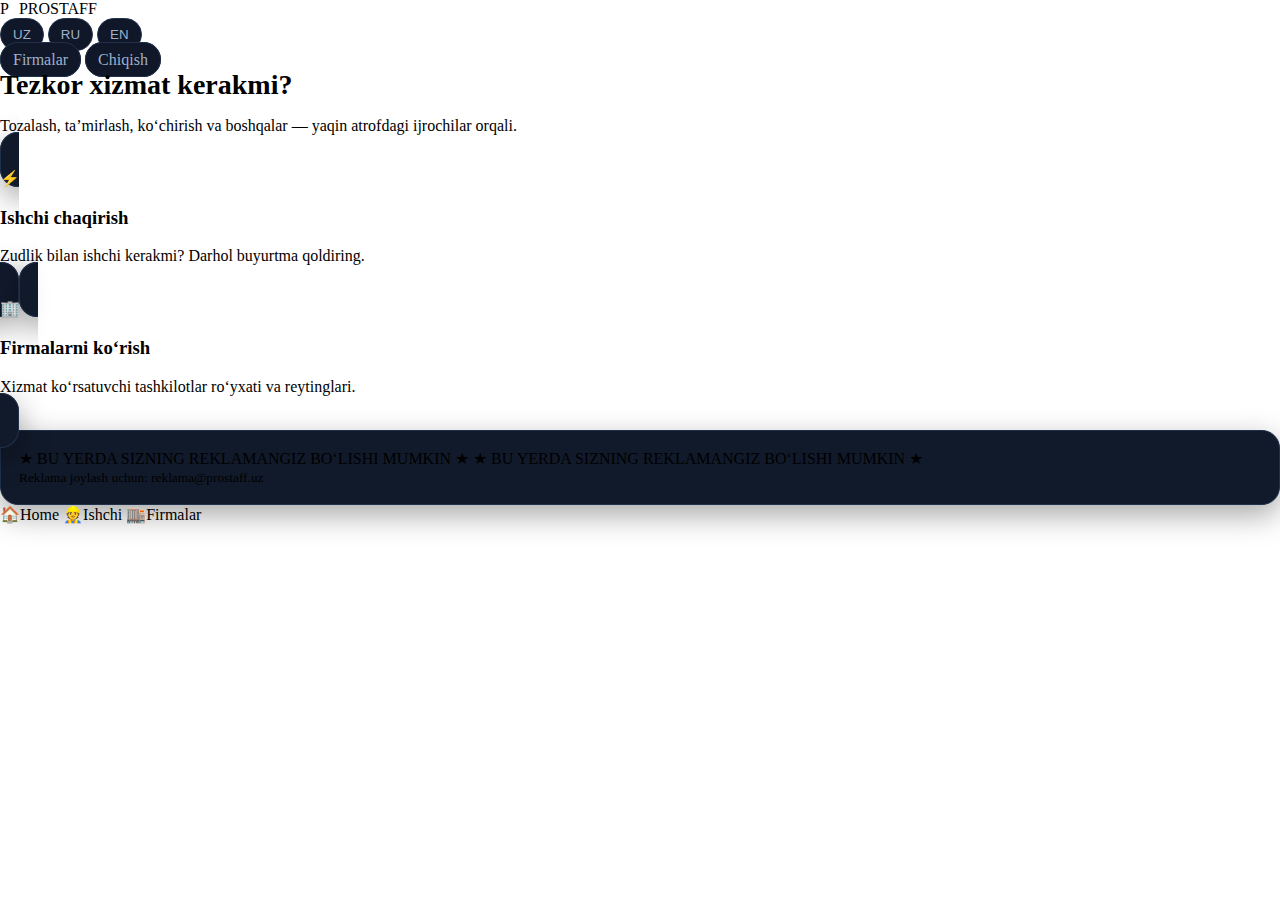
<file: index.html>
<!DOCTYPE html>
<html lang="uz">
<head>
  <meta charset="utf-8" />
  <meta name="viewport" content="width=device-width,initial-scale=1" />
  <title>PROSTAFF — Kunlik ishchilar</title>
  <link rel="manifest" href="manifest.json" />
  <link rel="stylesheet" href="style.css" />
  <meta name="theme-color" content="#0b1224" />
</head>
<body class="page page--home">
  <header class="topbar">
    <div class="brand">
      <span class="badge">P</span>
      <span class="brand__name">PROSTAFF</span>
    </div>
    <nav class="topbar__right">
      <div class="lang">
        <button class="pill" data-lang="uz">UZ</button>
        <button class="pill" data-lang="ru">RU</button>
        <button class="pill" data-lang="en">EN</button>
      </div>
      <a class="pill" href="firms.html" data-i18n="nav.firms">Firmalar</a>
      <a class="pill pill--ghost" href="#" data-i18n="nav.logout">Chiqish</a>
    </nav>
  </header>

  <section class="hero">
    <div class="hero__text">
      <h1 data-i18n="home.title">Tezkor xizmat kerakmi?</h1>
      <p data-i18n="home.subtitle">Tozalash, ta’mirlash, ko‘chirish va boshqalar — yaqin atrofdagi ijrochilar orqali.</p>
    </div>

    <div class="hero__actions">
      <a class="card action action--primary" href="bugun.html">
        <div class="action__icon">⚡</div>
        <div class="action__txt">
          <h3 data-i18n="home.cards.today.title">Ishchi chaqirish</h3>
          <p data-i18n="home.cards.today.desc">Zudlik bilan ishchi kerakmi? Darhol buyurtma qoldiring.</p>
        </div>
      </a>

      <a class="card action" href="firms.html">
        <div class="action__icon">🏢</div>
        <div class="action__txt">
          <h3 data-i18n="home.cards.firms.title">Firmalarni ko‘rish</h3>
          <p data-i18n="home.cards.firms.desc">Xizmat ko‘rsatuvchi tashkilotlar ro‘yxati va reytinglari.</p>
        </div>
      </a>
    </div>
  </section>

  <section class="ad card">
    <div class="ad__inner">
      <span class="rainbow-text" data-i18n="ad.msg">★ BU YERDA SIZNING REKLAMANGIZ BO‘LISHI MUMKIN ★</span>
      <span class="rainbow-text" aria-hidden="true">★ BU YERDA SIZNING REKLAMANGIZ BO‘LISHI MUMKIN ★</span>
    </div>
    <small data-i18n="ad.mail">Reklama joylash uchun: reklama@prostaff.uz</small>
  </section>

  <footer class="tabbar">
    <a class="tab tab--active" href="index.html">🏠<span data-i18n="tabs.home">Home</span></a>
    <a class="tab" href="bugun.html">👷<span data-i18n="tabs.worker">Ishchi</span></a>
    <a class="tab" href="firms.html">🏬<span data-i18n="tabs.firms">Firmalar</span></a>
  </footer>

  <script src="app.js"></script>
</body>
  </html>
</file>
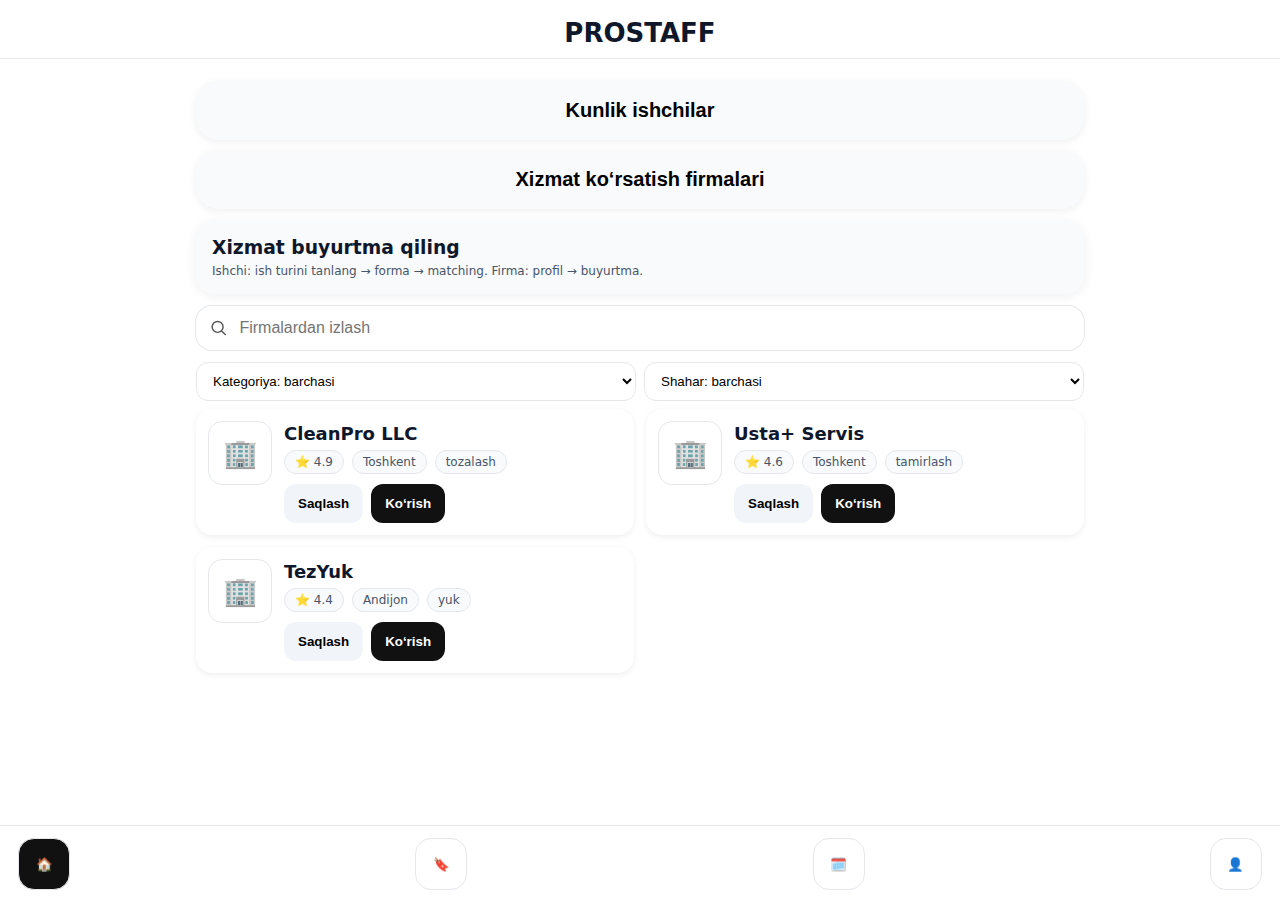
<file: Index.html>
<!DOCTYPE html>
<html lang="uz">
<head>
<meta charset="utf-8" />
<meta name="viewport" content="width=device-width, initial-scale=1, viewport-fit=cover" />
<title>PROSTAFF — Oq fon, To‘lov bilan (MVP+)</title>
<meta name="theme-color" content="#ffffff" />
<link rel="manifest" href="data:application/manifest+json,{&quot;name&quot;:&quot;PROSTAFF&quot;,&quot;short_name&quot;:&quot;PROSTAFF&quot;,&quot;start_url&quot;:&quot;.&quot;,&quot;display&quot;:&quot;standalone&quot;,&quot;background_color&quot;:&quot;#ffffff&quot;,&quot;theme_color&quot;:&quot;#ffffff&quot;}" />
<style>
  :root{
    --ink:#0f172a; --muted:#475569; --ring:#0001;
    --bg:#ffffff; --panel:#f9fafb; --panel2:#f1f5f9;
    --ok:#16a34a; --warn:#f59e0b; --err:#ef4444;
  }
  *{box-sizing:border-box}
  html,body{margin:0;height:100%;font-family:Inter,system-ui,Segoe UI,Roboto,Arial}
  body{background:var(--bg);color:var(--ink)}
  header{position:sticky;top:0;z-index:30;background:var(--bg);border-bottom:1px solid #e5e7eb}
  .title{padding:18px 16px 10px;text-align:center;font-weight:900;font-size:26px}
  .wrap{max-width:920px;margin:0 auto;padding:12px 16px 110px}
  .pill{display:block;width:100%;border:none;border-radius:22px;padding:18px 20px;margin:10px 0;font-size:20px;font-weight:800;background:var(--panel);box-shadow:0 2px 8px #0001;cursor:pointer}
  .card{background:var(--panel);border-radius:18px;padding:16px;margin:12px 0;box-shadow:0 2px 12px #0001}
  .search{display:flex;gap:10px;align-items:center;margin:12px 0}
  .sbox{flex:1;background:#fff;border-radius:16px;padding:12px 14px;display:flex;gap:10px;align-items:center;box-shadow:0 0 0 1px #e5e7eb}
  .sbox input{border:none;outline:none;background:transparent;width:100%;font-size:16px}
  .filter{display:flex;gap:8px;margin:6px 0;flex-wrap:wrap}
  .filter select,.filter input{flex:1;min-width:180px;padding:10px 12px;border:1px solid #e5e7eb;border-radius:12px;background:#fff}
  .grid{display:grid;grid-template-columns:1fr;gap:12px;margin-top:8px}
  @media(min-width:720px){.grid{grid-template-columns:1fr 1fr}}
  .item{background:#fff;border-radius:16px;box-shadow:0 2px 6px #0001;padding:12px;display:flex;gap:12px}
  .avatar{width:64px;height:64px;border-radius:14px;border:1px solid #e5e7eb;display:grid;place-items:center;font-size:28px}
  .meta{flex:1}.meta h4{margin:2px 0 6px;font-size:18px}
  .line{display:flex;gap:8px;flex-wrap:wrap;font-size:13px;color:var(--muted)}
  .badge{background:#f9fafb;border:1px solid #e5e7eb;border-radius:20px;padding:4px 10px;font-size:12px}
  .actions{display:flex;gap:8px;margin-top:10px;flex-wrap:wrap}
  .btn{border:none;border-radius:12px;padding:12px 14px;font-weight:800;cursor:pointer}
  .btn.primary{background:#111;color:#fff}.btn.ghost{background:#f1f5f9}
  .btn.success{background:var(--ok);color:#fff}.btn.warn{background:var(--warn);color:#111}.btn.danger{background:var(--err);color:#fff}
  .thumbs{display:flex;gap:8px;flex-wrap:wrap;margin-top:6px}
  .thumbs img{width:72px;height:72px;object-fit:cover;border-radius:10px;border:1px solid #e5e7eb}
  .gallery{display:flex;gap:8px;overflow:auto;margin:8px 0}
  .gallery img{height:120px;border-radius:12px;border:1px solid #e5e7eb}
  .chipgrid{display:grid;grid-template-columns:1fr 1fr;gap:10px;margin:8px 0}
  .chipbtn{border:1px solid #e5e7eb;background:#fff;border-radius:14px;padding:14px;font-weight:800;display:flex;align-items:center;gap:10px;justify-content:center;cursor:pointer}
  .empty{padding:24px;text-align:center;color:var(--muted)}
  .err{background:#fff;border:1px solid var(--err);padding:10px;border-radius:12px;color:#b00000;margin:8px 0}
  nav{position:fixed;left:0;right:0;bottom:0;background:#fff;border-top:1px solid #e5e7eb;padding:12px 18px 10px;z-index:40}
  .nav{display:flex;justify-content:space-between;gap:16px}
  .nav button{width:52px;height:52px;border-radius:16px;border:1px solid #e5e7eb;background:#fff;display:grid;place-items:center;cursor:pointer}
  .nav .active{background:#111;color:#fff}
  .hide{display:none!important}
  body.lock nav{display:none}
  .hr{height:1px;background:#e5e7eb;margin:12px 0}
  .toast{position:fixed;left:50%;transform:translateX(-50%);bottom:80px;background:#111;color:#fff;padding:10px 14px;border-radius:12px;box-shadow:0 12px 24px #0005;z-index:50;opacity:0;pointer-events:none;transition:.25s}
  .toast.show{opacity:1;bottom:90px}
  .kv{display:flex;justify-content:space-between;gap:12px;padding:8px 12px;border-bottom:1px dashed #e5e7eb}
  .pilltab{display:flex;gap:8px;flex-wrap:wrap;margin:6px 0}
  .pilltab .tab{padding:8px 12px;border-radius:999px;border:1px solid #e5e7eb;background:#fff;cursor:pointer}
  .pilltab .tab.active{background:#111;color:#fff}
  .payment-logos{display:flex;gap:8px;align-items:center;flex-wrap:wrap}
  .payment-logos .plogo{background:#fff;border:1px solid #e5e7eb;border-radius:8px;padding:6px 10px;font-size:12px}
  /* Form helpers */
  .field{display:flex;flex-direction:column;gap:6px;margin:8px 0}
  .label{font-size:13px;font-weight:700;color:#0f172a}
  .req{color:#ef4444;margin-left:4px}
  .help{font-size:12px;color:#475569}
  .errline{font-size:12px;color:#b00000}
  .stepper{display:flex;align-items:center;gap:8px}
  .stepper button{width:40px;height:40px;border-radius:10px;border:1px solid #e5e7eb;background:#fff}
</style>
</head>
<body>
<header><div class="title">PROSTAFF</div></header>

<!-- ================= HOME ================= -->
<main class="wrap" id="home">
  <button class="pill" id="goWorkers">Kunlik ishchilar</button>
  <button class="pill" id="goFirms">Xizmat ko‘rsatish firmalari</button>

  <div class="card">
    <h3 style="margin:0 0 6px">Xizmat buyurtma qiling</h3>
    <p class="help" style="margin:0">Ishchi: ish turini tanlang → forma → matching. Firma: profil → buyurtma.</p>
  </div>

  <div class="search">
    <div class="sbox">
      <svg width="18" height="18" viewBox="0 0 24 24" fill="none"><path d="M21 21l-4.3-4.3M10.5 18a7.5 7.5 0 1 1 0-15 7.5 7.5 0 0 1 0 15Z" stroke="#555" stroke-width="2" stroke-linecap="round"/></svg>
      <input id="q" placeholder="Firmalardan izlash" />
    </div>
  </div>
  <div class="filter">
    <select id="cat"><option value="">Kategoriya: barchasi</option><option value="tozalash">Tozalash</option><option value="tamirlash">Ta’mirlash</option><option value="yuk">Yuk tashish</option><option value="boshqa">Boshqa</option></select>
    <select id="city"><option value="">Shahar: barchasi</option><option>Toshkent</option><option>Samarqand</option><option>Buxoro</option><option>Andijon</option><option>Namangan</option></select>
  </div>
  <section id="listFirms" class="grid"></section>
</main>

<!-- ================= SAVED ================= -->
<main class="wrap hide" id="saved">
  <h3>Saqlangan firmalar</h3>
  <section id="savedList" class="grid"></section>
  <div id="savedEmpty" class="empty">Hozircha saqlangan firma yo‘q.</div>
</main>

<!-- ================= ORDERS ================= -->
<main class="wrap hide" id="orders">
  <h3>Buyurtmalarim</h3>
  <section id="ordersList" class="grid"></section>
  <div id="ordersEmpty" class="empty">Buyurtmalar hali yo‘q.</div>
</main>

<!-- ================= PROFILE ================= -->
<main class="wrap hide" id="profile">
  <div class="card"><h3>Profil</h3><p class="help">Ism va aloqa ma’lumotlari shakllarda avtomatik qo‘llanadi.</p></div>
  <div class="filter" style="gap:12px">
    <input id="p_name" placeholder="Ism, familiya" />
    <input id="p_phone" placeholder="+998..." value="+998501017695" />
  </div>
  <div class="filter" style="gap:12px">
    <select id="p_city"><option>Toshkent</option><option>Samarqand</option><option>Buxoro</option><option>Andijon</option><option>Namangan</option></select>
    <input id="p_addr" placeholder="Manzil (tuman/ko‘cha)" />
  </div>
  <button class="btn primary" id="saveProfile">Saqlash</button>
  <div class="hr"></div>
  <div class="card">
    <h4>To‘lovlar tarixi (oxirgi 3 ta)</h4>
    <div id="payHistory"></div>
    <div class="actions"><button class="btn ghost" onclick="openInNewWindow('payments')">Barchasini ko‘rish</button></div>
  </div>
</main>

<!-- ================= CHOOSE TYPE (WORKERS) ================= -->
<main class="wrap hide" id="chooseType">
  <h3>Ish turini tanlang</h3>
  <div class="chipgrid">
    <button class="chipbtn" data-svc="yuvish"><span>🧼</span> Yuvish</button>
    <button class="chipbtn" data-svc="remont_clean"><span>🧹</span> Remontdan keyingi tozalash</button>
    <button class="chipbtn" data-svc="general_clean"><span>🏠</span> General tozalash</button>
    <button class="chipbtn" data-svc="window"><span>🪟</span> Oyna yuvish</button>
    <button class="chipbtn" data-svc="carpet"><span>🧽</span> Gilam yuvish</button>
    <button class="chipbtn" data-svc="laundry"><span>👗</span> Kiyim yuvish</button>
    <button class="chipbtn" data-svc="yuk"><span>🚚</span> Yuk tashish</button>
    <button class="chipbtn" data-svc="boshqa"><span>➕</span> Boshqa</button>
  </div>
  <p class="help">Keyingi oynada sana/vaqt, lokatsiya, GPS va rasm(lar)ni biriktirasiz.</p>
</main>

<!-- ================= WORKER ORDER ================= -->
<main class="wrap hide" id="orderPage">
  <h3>Buyurtma — ishchi</h3>
  <div id="orderErr" class="err hide"></div>

  <div class="field">
    <div class="label">Xizmat turi <span class="req">*</span></div>
    <select id="f_service">
      <option value="yuvish">Yuvish</option>
      <option value="remont_clean">Remontdan keyingi tozalash</option>
      <option value="general_clean">General tozalash</option>
      <option value="window">Oyna yuvish</option>
      <option value="carpet">Gilam yuvish</option>
      <option value="laundry">Kiyim yuvish</option>
      <option value="yuk">Yuk tashish</option>
      <option value="boshqa">Boshqa</option>
    </select>
    <div class="errline" id="e_service"></div>
  </div>

  <div class="field">
    <div class="label">Shahar <span class="req">*</span></div>
    <select id="f_city"><option>Toshkent</option><option>Samarqand</option><option>Buxoro</option><option>Andijon</option><option>Namangan</option></select>
    <div class="errline" id="e_city"></div>
  </div>

  <div class="field">
    <div class="label">Manzil (aniq joy) <span class="req">*</span></div>
    <div style="display:flex;gap:10px">
      <input id="f_addr" placeholder="Masalan: Chilonzor-3, 12-uy, 45-xon." style="flex:1">
      <button class="btn ghost" id="gpsBtn" type="button">GPS</button>
    </div>
    <div class="help" id="gpsHint">GPS: –</div>
    <div class="errline" id="e_addr"></div>
  </div>

  <div class="field">
    <div class="label">Sana va vaqt <span class="req">*</span></div>
    <div class="filter" style="gap:10px;margin:0">
      <input id="f_date" type="date">
      <input id="f_time" type="time">
    </div>
    <div class="errline" id="e_dt"></div>
  </div>

  <div class="field">
    <div class="label">Necha soat</div>
    <div class="stepper">
      <button type="button" id="h_minus">−</button>
      <input id="f_hours" type="number" min="1" max="12" value="2" style="width:90px;text-align:center">
      <button type="button" id="h_plus">+</button>
    </div>
  </div>

  <div class="card">
    <strong>Rasm(lar) (ixtiyoriy)</strong>
    <input id="f_images" type="file" accept="image/*" multiple style="margin-top:8px">
    <div class="help">8 ta, har biri ≤5MB</div>
    <div id="previews" class="thumbs"></div>
  </div>

  <div class="field">
    <div class="label">Qo‘shimcha izoh</div>
    <textarea id="f_note" rows="3" placeholder="Kv.m, kalit/eshik, uy hayvoni va b."></textarea>
  </div>

  <div class="actions">
    <button class="btn ghost" id="openMatches" disabled title="Avval buyurtma yarating">Tushgan takliflar</button>
    <button class="btn primary" id="sendOrder">Buyurtmani yuborish</button>
  </div>
</main>

<!-- ================= FIRM DETAIL ================= -->
<main class="wrap hide" id="firmDetail">
  <h3 id="firmName">Firma</h3>
  <div class="line" id="firmMeta"></div>
  <div class="gallery" id="firmGallery"></div>
  <div class="card" id="firmDesc">—</div>
  <h4>Xizmatlar</h4>
  <div id="firmServices" class="chipgrid"></div>
  <div class="actions"><button class="btn primary" id="firmOrderBtn">Buyurtma</button></div>
  <div class="hr"></div>
  <div class="card">
    <h4>Sharhlar</h4>
    <div id="firmReviews"></div>
  </div>
</main>

<!-- ================= FIRM ORDER ================= -->
<main class="wrap hide" id="firmOrder">
  <h3 id="firmOrderTitle">Buyurtma — firma</h3>
  <div id="fFirmErr" class="err hide"></div>
  <div class="filter" style="gap:10px">
    <select id="fo_service"></select>
    <input id="fo_date" type="date" />
    <input id="fo_time" type="time" />
  </div>
  <div class="filter" style="gap:10px">
    <select id="fo_city"><option>Toshkent</option><option>Samarqand</option><option>Buxoro</option><option>Andijon</option><option>Namangan</option></select>
    <input id="fo_addr" placeholder="Manzil (aniq joy)" />
    <button class="btn ghost" id="fo_gps">GPS</button>
  </div>
  <div class="help" id="fo_gpsHint">GPS: –</div>
  <div class="card">
    <strong>Objekt rasmlari (ixtiyoriy)</strong>
    <input id="fo_images" type="file" accept="image/*" multiple style="margin-top:8px" />
    <div class="help">8 ta, har biri ≤5MB</div>
    <div id="fo_previews" class="thumbs"></div>
  </div>
  <textarea id="fo_note" rows="3" placeholder="Talablar (brigada soni, material bor/yo‘q ...) " style="width:100%;padding:12px;border-radius:12px;border:1px solid #e5e7eb;background:#fff;margin:8px 0"></textarea>
  <div class="actions"><button class="btn primary" id="fo_send">Buyurtmani yuborish</button></div>
</main>

<!-- ================= MATCHES ================= -->
<main class="wrap hide" id="matchesPage">
  <h3>Tushgan takliflar</h3>
  <p class="help">Faqat e’loningizni qabul qilgan ishchilar ro‘yxati.</p>
  <section id="matchesList" class="grid"></section>
  <div id="matchesEmpty" class="empty">Hozircha taklif yo‘q yoki buyurtma berilmagan.</div>
</main>

<!-- ================= PAYMENTS HISTORY ================= -->
<main class="wrap hide" id="payments">
  <h3>To‘lovlar tarixi</h3>
  <div class="help">Escrow: Held — saqlangan, Released — yechildi.</div>
  <div class="pilltab" id="phTabs">
    <div class="tab active" data-t="all">Barchasi</div>
    <div class="tab" data-t="held">Held</div>
    <div class="tab" data-t="released">Released</div>
    <div class="tab" data-t="failed">Failed</div>
  </div>
  <div id="paymentsList"></div>
</main>

<!-- ================= CHECKOUT ================= -->
<main class="wrap hide" id="checkout">
  <h3>To‘lov — Escrow Checkout</h3>
  <div id="coInfo" class="card">—</div>
  <div class="payment-logos">
    <div class="plogo">VISA</div><div class="plogo">Mastercard</div><div class="plogo">UZCARD</div><div class="plogo">HUMO</div><div class="plogo">Payme</div><div class="plogo">Click</div>
  </div>
  <div id="coErr" class="err hide"></div>
  <div class="filter"><input id="cc_name" placeholder="Karta egasi (latin)" /><input id="cc_number" placeholder="Karta raqami (16)" inputmode="numeric" /></div>
  <div class="filter"><input id="cc_exp" placeholder="MM/YY" /><input id="cc_cvc" placeholder="CVC" inputmode="numeric" /></div>
  <div class="help">Demo: real gateway emas. Real integratsiya uchun server kerak.</div>
  <div class="actions"><button class="btn primary" id="payBtn">To‘lovni tasdiqlash</button><button class="btn ghost" onclick="openInNewWindow('orders')">Keyinroq</button></div>
  <div class="hr"></div>
  <div class="kv"><span>Escrow:</span><b id="coEscrow">–</b></div>
  <div class="kv"><span>Order ID:</span><b id="coOrderId">–</b></div>
  <div class="kv"><span>Summa (UZS):</span><b id="coAmount">–</b></div>
</main>

<!-- ================= NAV ================= -->
<nav>
  <div class="nav">
    <button class="active" data-page="home" aria-label="Bosh sahifa">🏠</button>
    <button data-page="saved" aria-label="Saqlanganlar">🔖</button>
    <button data-page="orders" aria-label="Buyurtmalar">🗓️</button>
    <button data-page="profile" aria-label="Profil">👤</button>
  </div>
</nav>

<div id="toast" class="toast">OK</div>

<script>
/* ============= UTIL ============= */
const $=s=>document.querySelector(s), $$=s=>document.querySelectorAll(s);
const chan=new BroadcastChannel('prostaff');
function qs(k){return new URLSearchParams(location.search).get(k)}
function openInNewWindow(page,opts={}){
  const u=new URL(location.href);u.search='';
  u.searchParams.set('page',page);
  if(opts.order)u.searchParams.set('order',opts.order);
  if(opts.pref)u.searchParams.set('pref',opts.pref);
  if(opts.firm)u.searchParams.set('firm',opts.firm);
  if(opts.filter)u.searchParams.set('filter',opts.filter);
  u.searchParams.set('lock','1');
  window.open(u,'_blank');
}
function tagSvc(v){return({yuvish:'Yuvish',remont_clean:'Remontdan keyingi tozalash',general_clean:'General tozalash',window:'Oyna yuvish',carpet:'Gilam yuvish',laundry:'Kiyim yuvish',yuk:'Yuk tashish',boshqa:'Boshqa'})[v]||v}
function makeThumb(text,color='#f1f5f9'){const c=document.createElement('canvas');c.width=320;c.height=200;const x=c.getContext('2d');x.fillStyle=color;x.fillRect(0,0,320,200);x.fillStyle='#111';x.font='bold 18px Inter,Arial';x.fillText(text,16,34);return c.toDataURL('image/png');}
function toMoney(n){try{return(n||0).toLocaleString('uz-UZ')}catch(e){return n}}
function uid(p='id'){return p+'_'+Math.random().toString(36).slice(2,8)+'_'+Date.now().toString(36)}
function toast(msg){const t=$('#toast');t.textContent=msg;t.classList.add('show');setTimeout(()=>t.classList.remove('show'),1700)}

/* ============= DATA (MOCK) ============= */
const DB={
  workers:[
    {id:'w1',name:'Farangiz',cat:'yuvish',rating:4.8,city:'Toshkent',price:90000,unit:'/soat'},
    {id:'w2',name:'Jamshid',cat:'remont_clean',rating:4.7,city:'Toshkent',price:250000,unit:'/soat'},
    {id:'w3',name:'Akbar',cat:'yuk',rating:4.5,city:'Samarqand',price:120000,unit:'/soat'},
    {id:'w4',name:'Aziza',cat:'general_clean',rating:4.9,city:'Toshkent',price:100000,unit:'/soat'},
    {id:'w5',name:'Bekzod',cat:'window',rating:4.6,city:'Toshkent',price:110000,unit:'/soat'},
  ],
  firms:[
    {id:'f1',name:'CleanPro LLC',cat:'tozalash',rating:4.9,city:'Toshkent',desc:'Professional tozalash kompaniyasi. Kafolat va shartnoma bilan ishlaymiz.',services:['general_clean','window','carpet','yuvish'],images:[],reviews:[{user:'Umidjon',stars:5,text:'Zo‘r tozalashdi!',ts:Date.now()-172800000},{user:'Gulnoza',stars:4,text:'Sifat yaxshi, narx o‘rtacha.',ts:Date.now()-604800000}]},
    {id:'f2',name:'Usta+ Servis',cat:'tamirlash',rating:4.6,city:'Toshkent',desc:'Ta’mirlash brigadasi: suvoq-bo‘yoq, gipsokarton, santexnika va elektrik.',services:['remont_clean','yuk','boshqa'],images:[],reviews:[{user:'Sherzod',stars:5,text:'Remontdan keyin juda tez tozalashdi.',ts:Date.now()-345600000}]},
    {id:'f3',name:'TezYuk',cat:'yuk',rating:4.4,city:'Andijon',desc:'2–3 kishi bilan yuk tashish. Gazel/portyer mavjud.',services:['yuk'],images:[],reviews:[{user:'Dinora',stars:5,text:'Ehtiyotkor va tezkor.',ts:Date.now()-1036800000}]},
  ]
};
DB.firms.forEach(f=>{f.images=[makeThumb(f.name+' — 1'),makeThumb(f.name+' — 2','#e5e7eb'),makeThumb(f.name+' — 3','#f3f4f6')]});

/* ============= STATE ============= */
const STATE={
  page:'home',
  profile: JSON.parse(localStorage.getItem('ps_profile')||'{}'),
  saved:   JSON.parse(localStorage.getItem('ps_saved')||'[]'),
  orders:  JSON.parse(localStorage.getItem('ps_orders')||'[]'),
  payments:JSON.parse(localStorage.getItem('ps_payments')||'[]'),
  filter:{q:'',cat:'',city:''},
  currentOrderId:null,
  gps:null,uploads:[],
  firmGPS:null,firmUploads:[],
  currentFirm:null,
  checkout:{orderId:null,amount:0,escrow:'–'}
};

/* ============= FIRMS LIST ============= */
function firmCard(f){return `
  <article class="item" data-id="${f.id}">
    <div class="avatar">🏢</div>
    <div class="meta">
      <h4>${f.name}</h4>
      <div class="line"><span class="badge">⭐ ${f.rating}</span><span class="badge">${f.city}</span><span class="badge">${f.cat}</span></div>
      <div class="actions"><button class="btn ghost saveBtn">Saqlash</button><button class="btn primary detailsBtn">Ko‘rish</button></div>
    </div>
  </article>`}
function renderFirms(){
  const q=STATE.filter.q.toLowerCase(), c=STATE.filter.cat, city=STATE.filter.city;
  const list=DB.firms.filter(x=>(!c||x.cat===c)&&(!city||x.city===city)&&(!q||x.name.toLowerCase().includes(q)||x.city.toLowerCase().includes(q)));
  $('#listFirms').innerHTML=list.map(firmCard).join('')||`<div class="empty">Firmalar topilmadi.</div>`;
  $$('#listFirms .item').forEach(n=>{
    const id=n.dataset.id;
    n.querySelector('.saveBtn').onclick=()=>toggleSaveFirm(id);
    n.querySelector('.detailsBtn').onclick=()=>openInNewWindow('firm',{firm:id});
  });
}
function toggleSaveFirm(id){const i=STATE.saved.indexOf(id);if(i>=0)STATE.saved.splice(i,1);else STATE.saved.push(id);localStorage.setItem('ps_saved',JSON.stringify(STATE.saved));renderFirms();renderSaved();toast('Saqlanganlar yangilandi')}
function renderSaved(){
  const list=DB.firms.filter(f=>STATE.saved.includes(f.id));
  $('#savedList').innerHTML=list.map(firmCard).join('');
  $('#savedEmpty').classList.toggle('hide',list.length>0);
  $$('#savedList .item').forEach(n=>{
    const id=n.dataset.id;
    n.querySelector('.saveBtn').onclick=()=>toggleSaveFirm(id);
    n.querySelector('.detailsBtn').onclick=()=>openInNewWindow('firm',{firm:id});
  });
}

/* ============= FIRM DETAIL + ORDER ============= */
function renderFirmDetail(id){
  const f=DB.firms.find(x=>x.id===id); if(!f){$('#firmName').textContent='Topilmadi';return}
  STATE.currentFirm=f;
  $('#firmName').textContent=f.name;
  $('#firmMeta').innerHTML=`<span class="badge">⭐ ${f.rating}</span><span class="badge">${f.city}</span><span class="badge">${f.cat}</span>`;
  $('#firmDesc').textContent=f.desc||'';
  const g=$('#firmGallery'); g.innerHTML=''; f.images.forEach(src=>{const im=new Image();im.src=src;g.appendChild(im)});
  const s=$('#firmServices'); s.innerHTML=''; f.services.forEach(v=>{const b=document.createElement('button');b.className='chipbtn';b.textContent=tagSvc(v);b.onclick=()=>openInNewWindow('firmOrder',{firm:f.id,pref:v});s.appendChild(b)});
  $('#firmOrderBtn').onclick=()=>openInNewWindow('firmOrder',{firm:f.id});
  // reviews
  const fr=$('#firmReviews'); fr.innerHTML=''; (f.reviews||[]).forEach(r=>{const el=document.createElement('div');el.className='kv';el.innerHTML=`<span>⭐ ${r.stars} — <b>${r.user}</b></span><span>${new Date(r.ts).toLocaleDateString()}</span><div style="flex-basis:100%;height:1px"></div><div style="color:#334155;margin-top:6px">${r.text}</div>`;fr.appendChild(el)});
}
function renderFirmOrder(id,pref){
  const f=DB.firms.find(x=>x.id===id); if(!f) return;
  $('#firmOrderTitle').textContent='Buyurtma — '+f.name;
  const sel=$('#fo_service'); sel.innerHTML=''; f.services.forEach(v=>{const o=document.createElement('option');o.value=v;o.textContent=tagSvc(v);sel.appendChild(o)}); if(pref) sel.value=pref;
}

/* ============= ORDERS + MATCHES ============= */
function renderOrders(){
  const box=$('#ordersList');
  if(!STATE.orders.length){box.innerHTML='';$('#ordersEmpty').classList.remove('hide');return}
  $('#ordersEmpty').classList.add('hide');
  box.innerHTML=STATE.orders.map(o=>{
    const pay=STATE.payments.find(p=>p.orderId===o.id);
    const payBadge=pay?`<span class="badge">${pay.status.toUpperCase()}</span>`:`<span class="badge">NO-PAY</span>`;
    return `<article class="item"><div class="avatar">📝</div><div class="meta">
      <h4>${o.firmName?(o.firmName+' • '+tagSvc(o.service)):tagSvc(o.service)} • ${o.city}</h4>
      <div class="line"><span class="badge">${o.date||'-'} ${o.time||''}</span><span class="badge">Soat: ${o.hours||'-'}</span><span class="badge">${o.status.toUpperCase()}</span>${payBadge}</div>
      <div class="actions">
        <button class="btn primary" onclick="openInNewWindow('matches',{order:'${o.id}'})">Tushgan takliflar</button>
        ${o.status==='assigned'?`<button class="btn success" onclick="startJob('${o.id}')">Boshlash</button>`:''}
        ${o.status==='in_progress'?`<button class="btn success" onclick="finishJob('${o.id}')">Tugatildi</button>`:''}
        ${(!pay&&(o.status==='assigned'||o.status==='in_progress'))?`<button class="btn warn" onclick="openCheckout('${o.id}')">To‘lov</button>`:''}
      </div></div></article>`;
  }).join('');
}
function renderMatches(orderId){
  const o=STATE.orders.find(x=>x.id===orderId);
  if(!o){$('#matchesEmpty').textContent='Buyurtma topilmadi.';$('#matchesList').innerHTML='';return}
  const list=o.accepts||[];
  $('#matchesEmpty').classList.toggle('hide',list.length>0);
  $('#matchesList').innerHTML=list.map(w=>`
    <article class="item"><div class="avatar">👤</div><div class="meta">
      <h4>${w.name} • ${tagSvc(w.cat)}</h4>
      <div class="line"><span class="badge">⭐ ${w.rating}</span><span class="badge">${w.city}</span><span class="badge">${toMoney(w.price)} ${w.unit}</span><span class="badge">Masofa: ${w.dist} km</span></div>
      <div class="actions"><button class="btn primary" onclick="chooseWorker('${o.id}','${w.id}')">Tanlash</button></div>
    </div></article>`).join('');
}
function startJob(id){const o=STATE.orders.find(x=>x.id===id);if(!o)return;o.status='in_progress';saveOrders();toast('Ish boshlandi');chan.postMessage({type:'orders:update'})}
function finishJob(id){const o=STATE.orders.find(x=>x.id===id);if(!o)return;o.status='done';saveOrders();const p=STATE.payments.find(p=>p.orderId===o.id&&p.status==='held');if(p){p.status='released';p.releasedAt=Date.now();savePayments();toast('Escrow released ✅')}chan.postMessage({type:'orders:update'})}
function chooseWorker(orderId,workerId){const o=STATE.orders.find(x=>x.id===orderId);const w=(o?.accepts||[]).find(a=>a.id===workerId);if(!o||!w)return;o.status='assigned';o.assignee=w;saveOrders();toast(`Tanlandi: ${w.name}`);chan.postMessage({type:'orders:update'})}
function saveOrders(){localStorage.setItem('ps_orders',JSON.stringify(STATE.orders))}
function savePayments(){localStorage.setItem('ps_payments',JSON.stringify(STATE.payments))}

/* ============= PROFILE ============= */
function profileToUI(){ $('#p_name').value=STATE.profile.name||''; $('#p_phone').value=STATE.profile.phone||'+998501017695'; $('#p_city').value=STATE.profile.city||'Toshkent'; $('#p_addr').value=STATE.profile.addr||''; }
$('#saveProfile').onclick=()=>{STATE.profile={name:$('#p_name').value.trim(),phone:$('#p_phone').value.trim(),city:$('#p_city').value,addr:$('#p_addr').value.trim()};localStorage.setItem('ps_profile',JSON.stringify(STATE.profile));toast('Profil saqlandi ✅')}

/* ============= UPLOADS + GPS ============= */
function handleUploads(input,outArr,previewsSel){
  outArr.length=0; const box=$(previewsSel); box.innerHTML='';
  const files=[...input.files]; const MAX_FILES=8, MAX_MB=5;
  files.slice(0,MAX_FILES).forEach(file=>{
    if(file.size>MAX_MB*1024*1024){toast(`⚠️ ${file.name}: ${MAX_MB}MB dan katta`);return;}
    const r=new FileReader(); r.onload=e=>{outArr.push(e.target.result);const img=new Image();img.src=e.target.result;img.alt=file.name;img.title=file.name;box.appendChild(img)}; r.readAsDataURL(file);
  });
  if(files.length>MAX_FILES) toast(`⚠️ Faqat ${MAX_FILES} ta rasm qabul qilinadi`);
}
function gpsLocate(setter,hintSel){
  if(!navigator.geolocation){$(hintSel).textContent='GPS: qurilma qo‘llamaydi';return}
  navigator.geolocation.getCurrentPosition(pos=>{
    const {latitude,longitude}=pos.coords; setter({lat:latitude,lng:longitude});
    $(hintSel).innerHTML=`GPS: ${latitude.toFixed(5)}, ${longitude.toFixed(5)} · <a target="_blank" href="https://maps.google.com/?q=${latitude},${longitude}">Xaritada ochish</a>`;
  },_=>$(hintSel).textContent='GPS: ruxsat berilmadi');
}

/* ============= WORKER ORDER: VALIDATE + SUBMIT ============= */
function validateWorker(){
  let ok=true; const set=(id,msg)=>{const el=$(id); if(el) el.textContent=msg||''; if(msg) ok=false;}
  set('#e_service','');set('#e_city','');set('#e_addr','');set('#e_dt','');$('#orderErr').classList.add('hide');
  if(!$('#f_service').value) set('#e_service','Xizmat turini tanlang');
  if(!$('#f_city').value) set('#e_city','Shaharni tanlang');
  if(!$('#f_addr').value.trim()) set('#e_addr','Manzilni kiriting');
  if(!$('#f_date').value || !$('#f_time').value) set('#e_dt','Sana va vaqt majburiy');
  if(!ok){ $('#orderErr').textContent='Iltimos, xatolarni tuzating'; $('#orderErr').classList.remove('hide'); }
  return ok;
}
function sendOrder(){
  if(!validateWorker()) return;
  const btn=$('#sendOrder'); btn.disabled=true; setTimeout(()=>btn.disabled=false,2000);
  const o={id:uid('o'),type:'worker',service:$('#f_service').value,city:$('#f_city').value,addr:$('#f_addr').value,date:$('#f_date').value,time:$('#f_time').value,hours:$('#f_hours').value,note:$('#f_note').value,gps:STATE.gps,images:STATE.uploads,status:'pending',accepts:[],created:new Date().toISOString()};
  STATE.orders.unshift(o); STATE.currentOrderId=o.id; saveOrders();
  // enable matches
  $('#openMatches')?.removeAttribute('disabled'); $('#openMatches')?.removeAttribute('title');
  // simulate accepts
  const near=DB.workers.filter(w=>w.city===o.city&&(w.cat===o.service||o.service==='boshqa')); let t=1200;
  near.forEach(w=>{ if(Math.random()>0.3){ setTimeout(()=>{ const ord=STATE.orders.find(x=>x.id===o.id); if(!ord)return; const dist=(Math.random()*4+0.5).toFixed(1); if(!(ord.accepts||[]).some(a=>a.id===w.id)) ord.accepts.push({...w,dist}); saveOrders(); chan.postMessage({type:'matches:new',order:o.id}); }, t); t+=1400+Math.random()*1600; }});
  alert('✅ Buyurtma yuborildi. “Tushgan takliflar”ga o‘ting.'); openInNewWindow('matches',{order:o.id});
}

/* ============= FIRM ORDER: VALIDATE + SUBMIT ============= */
function validateFirm(){
  const need=[]; if(!$('#fo_service').value)need.push('Xizmat turi'); if(!$('#fo_date').value)need.push('Sana'); if(!$('#fo_time').value)need.push('Vaqt'); if(!$('#fo_city').value)need.push('Shahar'); if(!$('#fo_addr').value.trim())need.push('Manzil');
  if(need.length){$('#fFirmErr').classList.remove('hide');$('#fFirmErr').textContent='Majburiy: '+need.join(', ');return false}
  $('#fFirmErr').classList.add('hide');return true;
}
function sendFirmOrder(){
  if(!validateFirm())return;
  const f=STATE.currentFirm;
  const o={id:uid('o'),type:'firm',firmId:f?.id,firmName:f?.name,service:$('#fo_service').value,city:$('#fo_city').value,addr:$('#fo_addr').value,date:$('#fo_date').value,time:$('#fo_time').value,note:$('#fo_note').value,gps:STATE.firmGPS,images:STATE.firmUploads,status:'pending',accepts:[],created:new Date().toISOString()};
  STATE.orders.unshift(o); STATE.currentOrderId=o.id; saveOrders();
  alert('✅ Buyurtma yuborildi. Firma bilan bog‘laniladi.'); openInNewWindow('matches',{order:o.id});
}

/* ============= CHECKOUT / PAYMENTS ============= */
function estimateAmountForOrder(order){ if(order.type==='worker'){const base=(DB.workers.find(w=>w.cat===order.service)?.price||100000);const hours=parseInt(order.hours||'2',10);return base*hours;} else {return 350000;} }
function openCheckout(orderId){ const o=STATE.orders.find(x=>x.id===orderId); if(!o){alert('Order topilmadi');return} const amount=estimateAmountForOrder(o); STATE.checkout={orderId:o.id,amount,escrow:'held (to be created)'}; localStorage.setItem('ps_checkout',JSON.stringify(STATE.checkout)); openInNewWindow('checkout',{order:o.id}); }
function luhnValid(num){const s=num.replace(/\D/g,''); if(s.length<13)return false; let sum=0,alt=false; for(let i=s.length-1;i>=0;i--){let n=parseInt(s[i],10); if(alt){n*=2;if(n>9)n-=9} sum+=n; alt=!alt} return (sum%10)===0}
function expValid(exp){const m=exp.match(/^(\d{2})\/(\d{2})$/); if(!m)return false; const mm=+m[1], yy=2000+(+m[2]); if(mm<1||mm>12)return false; const last=new Date(yy,mm,0); return last>=new Date();}
function cvcValid(cvc){return/^\d{3,4}$/.test(cvc)}
function maskCard(num){const n=num.replace(/\D/g,''); if(n.length<8)return'**** **** **** '+(n.slice(-4)||'0000'); return n.slice(0,4)+' '+n.slice(4,8)+' **** '+n.slice(-4)}
function renderCheckoutUI(){const co=JSON.parse(localStorage.getItem('ps_checkout')||'null'); const o=co?STATE.orders.find(x=>x.id===co.orderId):null; $('#coOrderId').textContent=o?.id||'–'; $('#coAmount').textContent=toMoney(co?.amount||0); $('#coEscrow').textContent=co?.escrow||'–'; $('#coInfo').innerHTML=o?`<div class="kv"><span>Buyurtma:</span><b>${o.firmName?(o.firmName+' • '+tagSvc(o.service)):tagSvc(o.service)}</b></div><div class="kv"><span>Sana/Vaqt:</span><b>${o.date} ${o.time}</b></div><div class="kv"><span>Manzil:</span><b>${o.city}, ${o.addr}</b></div>`:'—';}
function generateReceipt(pay,order){const data={title:'PROSTAFF RECEIPT',payment_id:pay.id,order_id:order.id,service:order.firmName?(order.firmName+' • '+tagSvc(order.service)):tagSvc(order.service),amount:pay.amount,status:pay.status,card:pay.cardMask,created_at:new Date(pay.createdAt).toISOString()}; const blob=new Blob([JSON.stringify(data,null,2)],{type:'application/json'}); const a=document.createElement('a'); a.href=URL.createObjectURL(blob); a.download=`receipt_${pay.id}.json`; a.textContent='Kvitansiyani yuklab olish (JSON)'; a.className='btn ghost'; a.style.display='inline-block'; a.style.marginTop='10px'; return a;}
function performCheckout(){
  const name=$('#cc_name').value.trim(), number=$('#cc_number').value.replace(/\s+/g,''), exp=$('#cc_exp').value.trim(), cvc=$('#cc_cvc').value.trim(), err=$('#coErr');
  const bad=[]; if(!/^[a-zA-Z\s.']{3,}$/.test(name))bad.push('Karta egasi'); if(!luhnValid(number))bad.push('Karta raqami'); if(!expValid(exp))bad.push('Amal muddati'); if(!cvcValid(cvc))bad.push('CVC');
  if(bad.length){err.classList.remove('hide'); err.textContent='Xatolik: '+bad.join(', '); return} err.classList.add('hide');
  const co=JSON.parse(localStorage.getItem('ps_checkout')||'null'); if(!co){alert('Checkout topilmadi');return}
  const o=STATE.orders.find(x=>x.id===co.orderId); if(!o){alert('Order topilmadi');return}
  const pay={id:uid('pay'),orderId:o.id,amount:co.amount,status:'held',cardMask:maskCard(number),name,createdAt:Date.now()}; STATE.payments.unshift(pay); savePayments(); $('#coEscrow').textContent='held'; toast('To‘lov qabul qilindi (HELD)');
  const receipt=generateReceipt(pay,o); $('#coInfo').appendChild(receipt); setTimeout(()=>openInNewWindow('orders'),600);
}
function renderPayHistory(limit=3){const box=$('#payHistory'); if(!box)return; const list=STATE.payments.slice(0,limit); box.innerHTML=list.length?list.map(p=>`<div class="kv"><span>${new Date(p.createdAt).toLocaleString()} — ${p.cardMask}</span><b>${p.status.toUpperCase()} • ${toMoney(p.amount)} UZS</b></div>`).join(''):'<div class="help">Hali to‘lov yo‘q.</div>'}
function renderPaymentsPage(filter='all'){const box=$('#paymentsList'); let list=[...STATE.payments]; if(filter==='held')list=list.filter(p=>p.status==='held'); if(filter==='released')list=list.filter(p=>p.status==='released'); if(filter==='failed')list=list.filter(p=>p.status==='failed'); box.innerHTML=list.length?list.map(p=>{const o=STATE.orders.find(x=>x.id===p.orderId); return `<div class="item"><div class="meta" style="flex:1"><h4>${o?(o.firmName?(o.firmName+' • '+tagSvc(o.service)):tagSvc(o.service)):'Order'}</h4><div class="line"><span class="badge">${new Date(p.createdAt).toLocaleString()}</span><span class="badge">${p.cardMask}</span><span class="badge">${p.status.toUpperCase()}</span></div></div><div class="actions"><div class="btn ghost">${toMoney(p.amount)} UZS</div>${p.status==='held'?`<button class="btn success" onclick="releaseEscrow('${p.id}')">Release</button>`:''}<button class="btn ghost" onclick="downloadReceipt('${p.id}')">Kvitansiya</button></div></div>`}).join(''):'<div class="empty">To‘lov topilmadi.</div>'}
function releaseEscrow(id){const p=STATE.payments.find(x=>x.id===id); if(!p)return; p.status='released'; p.releasedAt=Date.now(); savePayments(); toast('Released ✅'); renderPaymentsPage(qs('filter')||'all')}
function downloadReceipt(id){const p=STATE.payments.find(x=>x.id===id); if(!p)return; const o=STATE.orders.find(x=>x.id===p.orderId)||{}; const a=generateReceipt(p,o); a.click()}

/* ============= NAV ============= */
function showPage(id){
  STATE.page=id; $$('main.wrap').forEach(m=>m.classList.add('hide')); $('#'+id).classList.remove('hide');
  $$('nav .nav button').forEach(b=>b.classList.remove('active')); document.querySelector(`nav .nav button[data-page="${id}"]`)?.classList.add('active');
  if(id==='saved')renderSaved(); if(id==='orders'){renderOrders(); renderPayHistory();}
  if(id==='payments')renderPaymentsPage(qs('filter')||'all'); window.scrollTo({top:0,behavior:'smooth'});
}
document.querySelectorAll('nav .nav button').forEach(b=>b.addEventListener('click',()=>openInNewWindow(b.dataset.page)));
$('#goWorkers').onclick=()=>openInNewWindow('choose');
$('#goFirms').onclick=()=>window.scrollTo({top:document.getElementById('listFirms').offsetTop-40,behavior:'smooth'});

/* filters/search */
$('#q').oninput=e=>{STATE.filter.q=e.target.value; renderFirms();};
$('#cat').onchange=e=>{STATE.filter.cat=e.target.value; renderFirms();};
$('#city').onchange=e=>{STATE.filter.city=e.target.value; renderFirms();};

/* worker form binds */
$('#f_images').addEventListener('change',e=>handleUploads(e.target,STATE.uploads,'#previews'));
$('#gpsBtn').addEventListener('click',()=>gpsLocate(v=>STATE.gps=v,'#gpsHint'));
$('#sendOrder').addEventListener('click',sendOrder);
$('#openMatches').addEventListener('click',()=>{ if(!STATE.currentOrderId){ toast('Avval buyurtma yarating'); return; } openInNewWindow('matches',{order:STATE.currentOrderId}); });
$('#h_minus').addEventListener('click',()=>{const i=$('#f_hours'); i.value=Math.max(1,(+i.value||1)-1);});
$('#h_plus').addEventListener('click',()=>{const i=$('#f_hours'); i.value=Math.min(12,(+i.value||1)+1);});

/* firm order binds */
$('#fo_images').addEventListener('change',e=>handleUploads(e.target,STATE.firmUploads,'#fo_previews'));
$('#fo_gps').addEventListener('click',()=>gpsLocate(v=>STATE.firmGPS=v,'#fo_gpsHint'));
$('#fo_send').addEventListener('click',sendFirmOrder);

/* payments */
$('#payBtn').addEventListener('click',performCheckout);

/* choose chips -> open order with pref */
function bindChoose(){ $$('#chooseType .chipbtn').forEach(b=>b.onclick=()=>openInNewWindow('order',{pref:b.dataset.svc})) }

/* ============= INIT ============= */
function init(){
  renderFirms(); renderSaved(); renderOrders(); renderPayHistory(); bindChoose(); profileToUI();
  const page=qs('page')||'home', pref=qs('pref'), firmId=qs('firm'), orderId=qs('order'); if(qs('lock')==='1')document.body.classList.add('lock');
  if(page==='choose'){showPage('chooseType')}
  else if(page==='order'){showPage('orderPage'); if(pref)$('#f_service').value=pref; $('#openMatches').setAttribute('disabled','')}
  else if(page==='matches'){showPage('matchesPage'); if(orderId)renderMatches(orderId)}
  else if(page==='firm'){showPage('firmDetail'); if(firmId)renderFirmDetail(firmId)}
  else if(page==='firmOrder'){showPage('firmOrder'); if(firmId){ renderFirmDetail(firmId); setTimeout(()=>{renderFirmOrder(firmId,pref)},0); } }
  else if(page==='payments'){showPage('payments'); const f=qs('filter')||'all'; $$('#phTabs .tab').forEach(t=>{t.classList.toggle('active',t.dataset.t===f); t.onclick=()=>openInNewWindow('payments',{filter:t.dataset.t});}); renderPaymentsPage(f);}
  else if(page==='checkout'){showPage('checkout'); renderCheckoutUI();}
  else showPage(page);
}
init();

/* cross-window updates */
chan.onmessage=e=>{const m=e.data||{}; if(m.type==='orders:update'){STATE.orders=JSON.parse(localStorage.getItem('ps_orders')||'[]'); if(STATE.page==='orders')renderOrders()} if(m.type==='matches:new'){STATE.orders=JSON.parse(localStorage.getItem('ps_orders')||'[]'); if(qs('page')==='matches'){renderMatches(qs('order')||STATE.currentOrderId)}}};

/* service worker (offline cache of current file) */
if('serviceWorker' in navigator){
  const sw=`const C='ps-v1'; self.addEventListener('install',e=>{e.waitUntil(caches.open(C).then(c=>c.addAll(['.']))); self.skipWaiting()}); self.addEventListener('activate',e=>self.clients.claim()); self.addEventListener('fetch',e=>{e.respondWith(caches.match(e.request).then(r=>r||fetch(e.request)))})`;
  const url=URL.createObjectURL(new Blob([sw],{type:'text/javascript'})); navigator.serviceWorker.register(url);
}
</script>
</body>
</html>
</file>
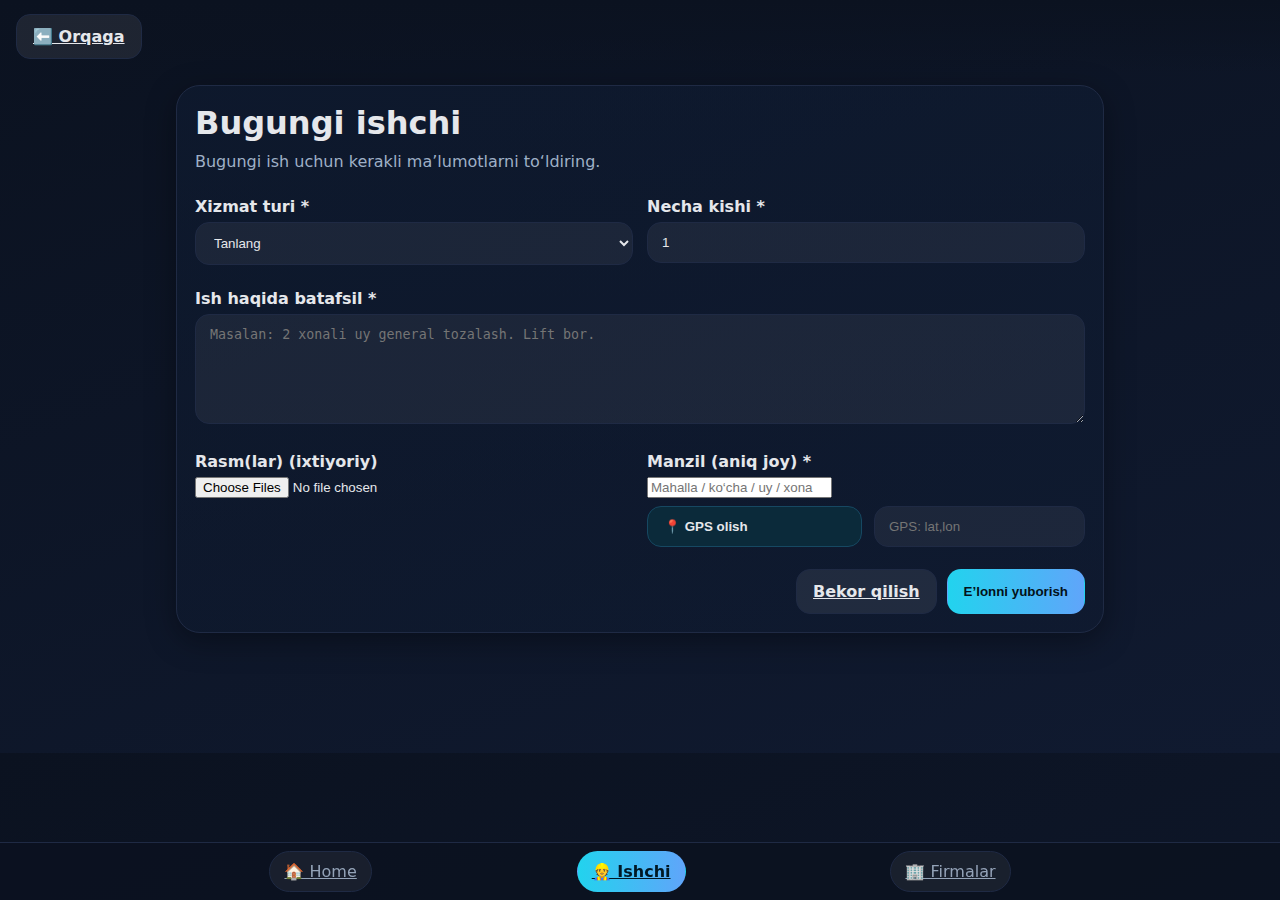
<file: Bugun.html>
<!DOCTYPE html>
<html lang="uz">
<head>
<meta charset="utf-8" />
<meta name="viewport" content="width=device-width,initial-scale=1" />
<title>PROSTAFF — Bugungi ishchi</title>
<meta name="theme-color" content="#0b1220" />
<style>
  :root{--bg:#0b1220;--bg2:#101a30;--b:#1f2a44;--ink:#e5e7eb;--muted:#9fb0c7;--brand:#22d3ee;--brand2:#60a5fa;--sh:0 8px 30px rgb(0 0 0/.35)}
  *{box-sizing:border-box} body{margin:0;font-family:system-ui,Inter,Segoe UI,Roboto,Arial;background:linear-gradient(160deg,var(--bg),var(--bg2));color:var(--ink)}
  header{position:sticky;top:0;background:linear-gradient(180deg,#0b1220,transparent);padding:14px 16px}
  .wrap{max-width:960px;margin:12px auto 120px;padding:0 16px}
  .panel{background:linear-gradient(180deg,rgba(15,28,51,.6),rgba(15,28,51,.35));border:1px solid var(--b);border-radius:24px;box-shadow:var(--sh);padding:18px}
  h1{margin:0 0 10px;font-weight:900} .muted{color:var(--muted);margin:0 0 16px}
  .grid{display:grid;gap:14px} @media(min-width:700px){.grid{grid-template-columns:1fr 1fr}}
  label{display:block;margin:10px 0 6px;font-weight:700}
  select,input[type="text"],input[type="number"],textarea{width:100%;padding:12px 14px;border-radius:14px;border:1px solid var(--b);background:rgba(255,255,255,.06);color:var(--ink)}
  textarea{min-height:110px;resize:vertical}
  .btn{display:inline-flex;align-items:center;gap:8px;padding:12px 16px;border-radius:14px;border:1px solid var(--b);background:rgba(255,255,255,.08);color:var(--ink);font-weight:800;cursor:pointer}
  .btn.primary{background:linear-gradient(90deg,var(--brand),var(--brand2));border-color:transparent;color:#03121a}
  .btn.gps{background:#0b2a3a;border-color:#164862}
  .row{display:flex;gap:12px} .row>*{flex:1}
  .preview{display:flex;gap:8px;flex-wrap:wrap;margin-top:8px}
  .preview img{width:74px;height:74px;border-radius:12px;object-fit:cover;border:1px solid var(--b)}
  nav{position:fixed;left:0;right:0;bottom:0;background:rgba(11,18,32,.9);border-top:1px solid var(--b)}
  .tabs{max-width:960px;margin:auto;padding:8px 12px;display:flex;gap:10px;justify-content:space-around}
  .tab{color:#94a3b8;background:rgba(255,255,255,.06);border:1px solid var(--b);padding:10px 14px;border-radius:999px;display:flex;gap:8px;align-items:center}
  .tab.active{background:linear-gradient(90deg,var(--brand),var(--brand2));color:#001824;border-color:transparent;font-weight:900}
</style>
</head>
<body>
<header><a class="btn" href="workers.html">⬅️ Orqaga</a></header>
<main class="wrap">
  <section class="panel">
    <h1>Bugungi ishchi</h1>
    <p class="muted">Bugungi ish uchun kerakli ma’lumotlarni to‘ldiring.</p>

    <form id="formToday" class="grid">
      <div>
        <label>Xizmat turi *</label>
        <select id="service" required>
          <option value="" selected disabled>Tanlang</option>
          <option>Tozalash</option><option>Remont</option><option>Ko‘chirish</option><option>Usta</option><option>Bog‘ ishlari</option>
        </select>
      </div>

      <div>
        <label>Necha kishi *</label>
        <input type="number" id="people" min="1" value="1" required />
      </div>

      <div style="grid-column:1/-1">
        <label>Ish haqida batafsil *</label>
        <textarea id="desc" required placeholder="Masalan: 2 xonali uy general tozalash. Lift bor."></textarea>
      </div>

      <div>
        <label>Rasm(lar) (ixtiyoriy)</label>
        <input type="file" id="imgs" accept="image/*" multiple />
        <div id="prev" class="preview"></div>
      </div>

      <div>
        <label>Manzil (aniq joy) *</label>
        <input id="addr" required placeholder="Mahalla / ko‘cha / uy / xona" />
        <div class="row" style="margin-top:8px">
          <button type="button" class="btn gps" onclick="fillGPS()">📍 GPS olish</button>
          <input id="gps" type="text" placeholder="GPS: lat,lon" readonly />
        </div>
      </div>

      <div style="grid-column:1/-1;display:flex;justify-content:flex-end;gap:10px;margin-top:8px">
        <a class="btn" href="workers.html">Bekor qilish</a>
        <button class="btn primary" type="submit">E’lonni yuborish</button>
      </div>
    </form>
  </section>
</main>

<nav>
  <div class="tabs">
    <a class="tab" href="index.html">🏠 Home</a>
    <a class="tab active" href="workers.html">👷 Ishchi</a>
    <a class="tab" href="firms.html">🏢 Firmalar</a>
  </div>
</nav>

<script>
  // rasmlar preview
  const imgs=document.getElementById('imgs'), prev=document.getElementById('prev');
  imgs.addEventListener('change',()=>{ prev.innerHTML=''; [...imgs.files].slice(0,8).forEach(f=>{let i=new Image(); i.src=URL.createObjectURL(f); i.width=74;i.height=74;i.style.borderRadius='12px';i.style.objectFit='cover';i.style.border='1px solid #1f2a44'; prev.appendChild(i);});});

  // gps
  function fillGPS(){
    const out=document.getElementById('gps');
    if(!navigator.geolocation){ out.value='Uskuna qo‘llamaydi'; return;}
    navigator.geolocation.getCurrentPosition(
      p=>{out.value=p.coords.latitude.toFixed(6)+','+p.coords.longitude.toFixed(6)},
      _=>{out.value='Ruxsat berilmadi'}
    );
  }

  // submit (hozircha log)
  document.getElementById('formToday').addEventListener('submit',e=>{
    e.preventDefault();
    const data={
      day:'today',
      service:service.value, people:+people.value, desc:desc.value,
      addr:addr.value, gps:gps.value, images:[...imgs.files].map(f=>f.name)
    };
    console.log('TODAY ORDER', data);
    alert('Buyurtma qabul qilindi! (Bugun)');
    location.href='index.html';
  });

  // keshni yangilash
  if('serviceWorker' in navigator){
    const v=Date.now();
    navigator.serviceWorker.getRegistrations().then(rs=>Promise.all(rs.map(r=>r.unregister()))).then(()=>navigator.serviceWorker.register('service-worker.js?v='+v,{scope:'./'}));
  }
</script>
</body>
      </html>
</file>
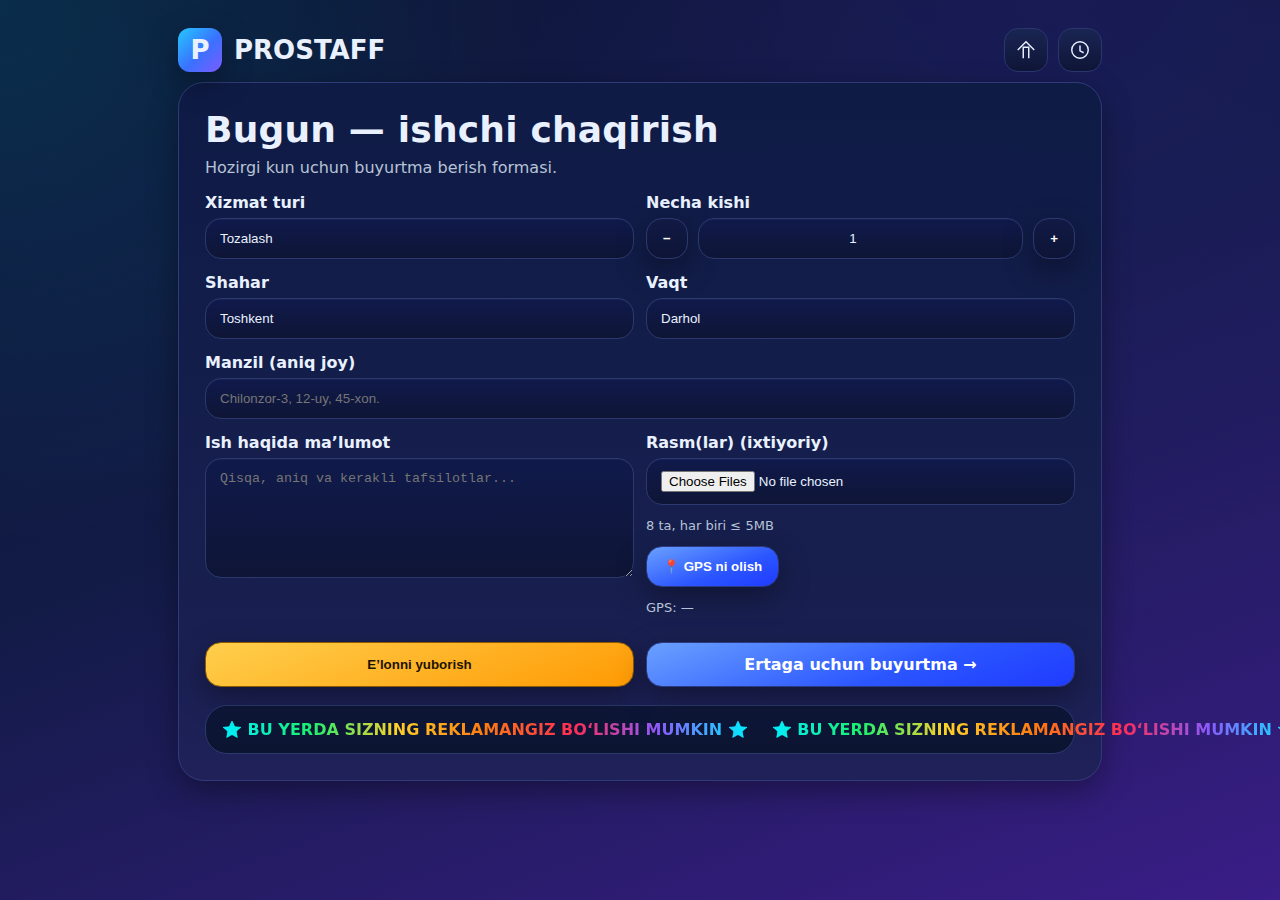
<file: bugun.html>
<!DOCTYPE html>
<html lang="uz">
<head>
<meta charset="utf-8">
<meta name="viewport" content="width=device-width, initial-scale=1">
<title>PROSTAFF — Bugun ishchi chaqirish</title>
<meta name="theme-color" content="#0b1430">
<style>
  :root{
    --bg-1:#0b1430; --bg-2:#3a1d87; --card:#111a46; --b:#2b396e;
    --text:#e9f1ff; --muted:#b7c3d7; --accent:#3a71ff; --accent2:#ffb20f;
    --radius:22px; --shadow:0 10px 30px rgba(0,0,0,.35);
  }
  *{box-sizing:border-box} html,body{height:100%}
  body{
    margin:0; color:var(--text);
    font-family: ui-sans-serif, system-ui, -apple-system, Segoe UI, Roboto, "Helvetica Neue", Arial;
    background:
      radial-gradient(1200px 1200px at 80% -10%, #5f32ff22, transparent 60%),
      radial-gradient(900px 900px at 0% 0%, #00d4ff22, transparent 60%),
      linear-gradient(160deg, var(--bg-1) 0%, #121b46 45%, var(--bg-2) 100%);
  }
  .wrap{max-width:980px;margin-inline:auto;padding:clamp(16px,3vw,28px)}
  .topbar{display:flex;align-items:center;justify-content:space-between;gap:14px}
  .brand{display:flex;align-items:center;gap:12px;font-weight:800;font-size:clamp(20px,4.5vw,26px)}
  .logo{width:44px;height:44px;border-radius:12px;display:grid;place-items:center;
        background:linear-gradient(135deg,#24c8ff,#3a71ff 55%,#7d5bff);box-shadow:var(--shadow)}
  .actions{display:flex;gap:10px}
  .iconbtn{width:44px;height:44px;border-radius:14px;display:grid;place-items:center;
           background:linear-gradient(180deg,#1a2553,#0e1536);border:1px solid #2a356d;color:#e7efff;text-decoration:none}
  .iconbtn svg{width:22px;height:22px}
  .hero{margin-top:10px;background:linear-gradient(180deg,#0e1b45,#171f4e 70%,#1f2158);border:1px solid #2f3a78;
        border-radius:26px;padding:clamp(18px,4vw,26px);box-shadow:var(--shadow)}
  h1{margin:0 0 8px;font-weight:900;letter-spacing:.2px;font-size:clamp(24px,6vw,36px)}
  .subtitle{margin:0 0 16px;color:var(--muted)}
  form{display:grid;gap:14px}
  .row{display:grid;gap:12px;grid-template-columns:1fr 1fr}
  @media(max-width:780px){.row{grid-template-columns:1fr}}
  label{font-weight:700;margin-bottom:6px;display:block}
  .field{
    background:linear-gradient(180deg,#101a4b,#0e1536);
    border:1px solid var(--b); border-radius:16px; padding:12px 14px; color:var(--text);
    width:100%; box-shadow:inset 0 1px 0 rgba(255,255,255,.04);
  }
  select.field, input.field{appearance:none}
  textarea.field{min-height:120px;resize:vertical}
  .counter{display:flex;align-items:center;gap:10px}
  .btn{
    display:inline-flex;align-items:center;justify-content:center;gap:10px;
    border-radius:16px;padding:12px 16px;font-weight:800;text-decoration:none;cursor:pointer;
    border:1px solid #2b3b82;color:white;box-shadow:var(--shadow);
    background:linear-gradient(160deg,#6aa1ff,#2b56ff 60%,#1f3bff);
  }
  .btn.alt{background:linear-gradient(160deg,#ffcf4d,#ff9a03);border-color:#8e5a00;color:#1d1400}
  .btn.ghost{background:linear-gradient(180deg,#121a45,#0d1436);border-color:#2b396e}
  .grid2{display:grid;gap:12px;grid-template-columns:1fr 1fr}
  @media(max-width:780px){.grid2{grid-template-columns:1fr}}
  .ad{margin-top:18px;border-radius:22px;background:linear-gradient(180deg,#0f173a,#0b1430);border:1px solid var(--b);padding:14px 16px}
  .marquee{white-space:nowrap;display:flex;gap:24px;animation:scroll 14s linear infinite;font-weight:900}
  .marquee .txt{background:linear-gradient(90deg,#0ef,#18f06f,#ffd028,#ff7a10,#ff2d55,#8a5bff,#0ef);
                -webkit-background-clip:text;background-clip:text;color:transparent}
  @keyframes scroll{to{transform:translateX(-50%)}}
  .small{color:var(--muted);font-size:13px}
</style>
</head>
<body>
<div class="wrap">
  <header class="topbar">
    <div class="brand"><div class="logo">P</div> PROSTAFF</div>
    <nav class="actions">
      <a class="iconbtn" href="index.html" title="Bosh sahifa">
        <svg viewBox="0 0 24 24" fill="none" stroke="currentColor" stroke-width="1.6">
          <path d="M3 12 12 3l9 9"/><path d="M9 21V9h6v12"/>
        </svg>
      </a>
      <a class="iconbtn" href="tarix.html" title="Tarix">
        <svg viewBox="0 0 24 24" fill="none" stroke="currentColor" stroke-width="1.6">
          <circle cx="12" cy="12" r="9"/><path d="M12 7v6l4 2"/>
        </svg>
      </a>
    </nav>
  </header>

  <section class="hero">
    <h1>Bugun — ishchi chaqirish</h1>
    <p class="subtitle">Hozirgi kun uchun buyurtma berish formasi.</p>

    <form id="todayForm">
      <div class="row">
        <div>
          <label for="type">Xizmat turi</label>
          <select id="type" class="field">
            <option>Tozalash</option><option>Usta</option><option>Ko‘chirish</option><option>Bog‘</option>
          </select>
        </div>
        <div>
          <label>Necha kishi</label>
          <div class="counter">
            <button type="button" class="btn ghost" onclick="step('people',-1)">−</button>
            <input id="people" class="field" type="number" value="1" min="1" max="20" style="text-align:center">
            <button type="button" class="btn ghost" onclick="step('people',1)">+</button>
          </div>
        </div>
      </div>

      <div class="row">
        <div>
          <label for="city">Shahar</label>
          <select id="city" class="field">
            <option>Toshkent</option><option>Andijon</option><option>Farg‘ona</option>
            <option>Namangan</option><option>Buxoro</option><option>Samarqand</option>
          </select>
        </div>
        <div>
          <label for="time">Vaqt</label>
          <select id="time" class="field">
            <option>Darhol</option><option>08:00</option><option>10:00</option>
            <option>14:00</option><option>18:00</option>
          </select>
        </div>
      </div>

      <div>
        <label for="address">Manzil (aniq joy)</label>
        <input id="address" class="field" placeholder="Chilonzor-3, 12-uy, 45-xon.">
      </div>

      <div class="grid2">
        <div>
          <label for="desc">Ish haqida ma’lumot</label>
          <textarea id="desc" class="field" placeholder="Qisqa, aniq va kerakli tafsilotlar..."></textarea>
        </div>
        <div>
          <label for="files">Rasm(lar) (ixtiyoriy)</label>
          <input id="files" class="field" type="file" multiple accept="image/*">
          <p class="small">8 ta, har biri ≤ 5MB</p>
          <button type="button" class="btn" onclick="getGPS()">📍 GPS ni olish</button>
          <p id="gps" class="small">GPS: —</p>
        </div>
      </div>

      <div class="row">
        <button class="btn alt" type="button" onclick="submitToday()">E’lonni yuborish</button>
        <a class="btn" href="ertaga.html">Ertaga uchun buyurtma →</a>
      </div>
    </form>

    <div class="ad" aria-hidden="true">
      <div class="marquee">
        <span class="txt">⭐ BU YERDA SIZNING REKLAMANGIZ BO‘LISHI MUMKIN ⭐</span>
        <span class="txt">⭐ BU YERDA SIZNING REKLAMANGIZ BO‘LISHI MUMKIN ⭐</span>
      </div>
    </div>
  </section>
</div>

<script>
function step(id, d){const el=document.getElementById(id); el.value=Math.max(1, Math.min(20, (+el.value||1)+d));}
function getGPS(){
  const out = document.getElementById('gps');
  if(!navigator.geolocation){out.textContent='GPS: qurilmada mavjud emas'; return;}
  navigator.geolocation.getCurrentPosition(
    pos=>{out.textContent='GPS: '+pos.coords.latitude.toFixed(5)+', '+pos.coords.longitude.toFixed(5);},
    _=>{out.textContent='GPS: ruxsat berilmadi';}
  );
}
function submitToday(){
  alert('Rahmat! Bugungi buyurtmangiz qabul qilindi. (Backend ulanmagani uchun demo xabar.)');
}
</script>
</body>
</html>
</file>
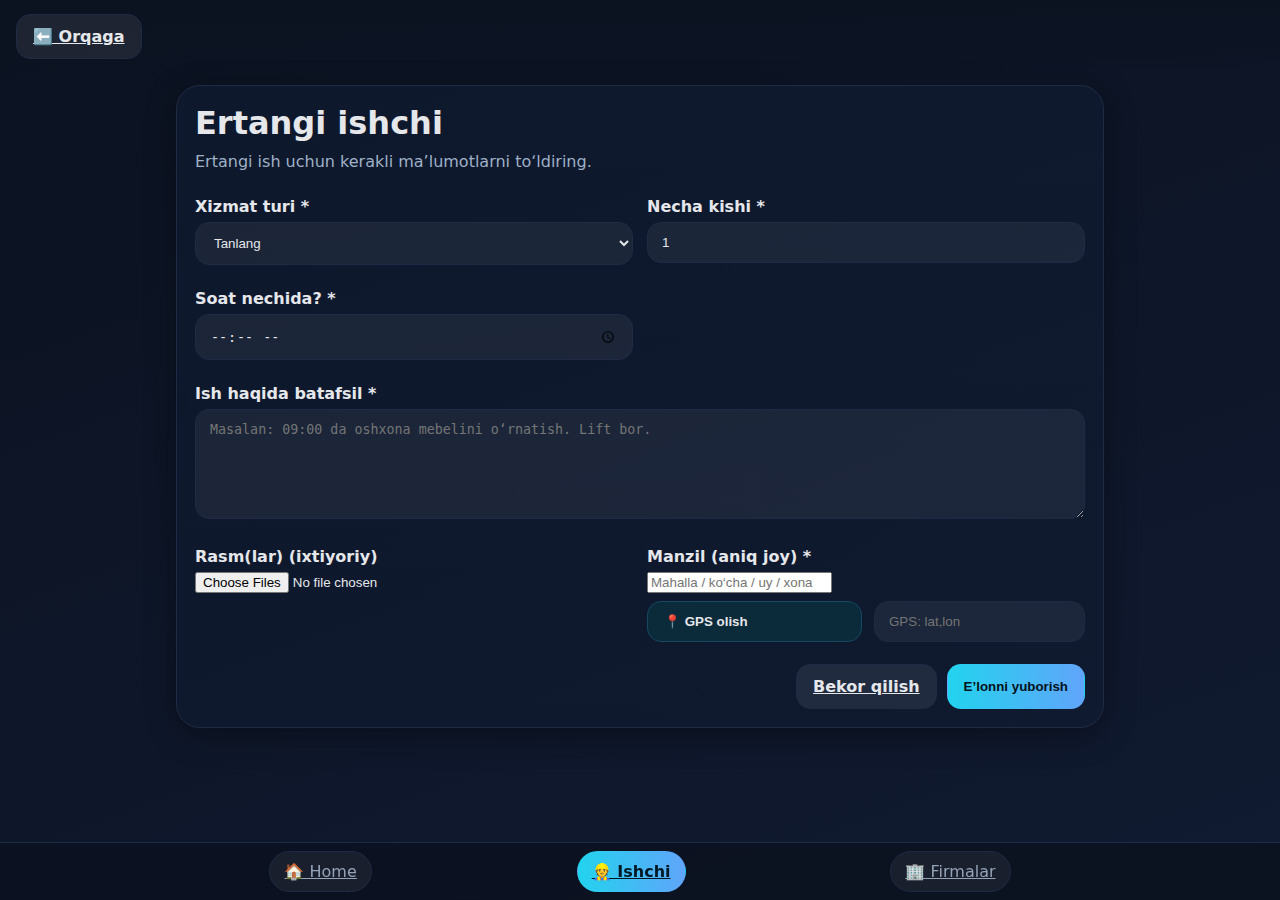
<file: ertaga.html>
<!DOCTYPE html>
<html lang="uz">
<head>
<meta charset="utf-8" />
<meta name="viewport" content="width=device-width,initial-scale=1" />
<title>PROSTAFF — Ertangi ishchi</title>
<meta name="theme-color" content="#0b1220" />
<style>
  :root{--bg:#0b1220;--bg2:#101a30;--b:#1f2a44;--ink:#e5e7eb;--muted:#9fb0c7;--brand:#22d3ee;--brand2:#60a5fa;--sh:0 8px 30px rgb(0 0 0/.35)}
  *{box-sizing:border-box} body{margin:0;font-family:system-ui,Inter,Segoe UI,Roboto,Arial;background:linear-gradient(160deg,var(--bg),var(--bg2));color:var(--ink)}
  header{position:sticky;top:0;background:linear-gradient(180deg,#0b1220,transparent);padding:14px 16px}
  .wrap{max-width:960px;margin:12px auto 120px;padding:0 16px}
  .panel{background:linear-gradient(180deg,rgba(15,28,51,.6),rgba(15,28,51,.35));border:1px solid var(--b);border-radius:24px;box-shadow:var(--sh);padding:18px}
  h1{margin:0 0 10px;font-weight:900} .muted{color:var(--muted);margin:0 0 16px}
  .grid{display:grid;gap:14px} @media(min-width:700px){.grid{grid-template-columns:1fr 1fr}}
  label{display:block;margin:10px 0 6px;font-weight:700}
  select,input[type="text"],input[type="number"],input[type="time"],textarea{width:100%;padding:12px 14px;border-radius:14px;border:1px solid var(--b);background:rgba(255,255,255,.06);color:var(--ink)}
  textarea{min-height:110px;resize:vertical}
  .btn{display:inline-flex;align-items:center;gap:8px;padding:12px 16px;border-radius:14px;border:1px solid var(--b);background:rgba(255,255,255,.08);color:var(--ink);font-weight:800;cursor:pointer}
  .btn.primary{background:linear-gradient(90deg,var(--brand),var(--brand2));border-color:transparent;color:#03121a}
  .btn.gps{background:#0b2a3a;border-color:#164862}
  .row{display:flex;gap:12px} .row>*{flex:1}
  .preview{display:flex;gap:8px;flex-wrap:wrap;margin-top:8px}
  .preview img{width:74px;height:74px;border-radius:12px;object-fit:cover;border:1px solid var(--b)}
  nav{position:fixed;left:0;right:0;bottom:0;background:rgba(11,18,32,.9);border-top:1px solid var(--b)}
  .tabs{max-width:960px;margin:auto;padding:8px 12px;display:flex;gap:10px;justify-content:space-around}
  .tab{color:#94a3b8;background:rgba(255,255,255,.06);border:1px solid var(--b);padding:10px 14px;border-radius:999px;display:flex;gap:8px;align-items:center}
  .tab.active{background:linear-gradient(90deg,var(--brand),var(--brand2));color:#001824;border-color:transparent;font-weight:900}
</style>
</head>
<body>
<header><a class="btn" href="workers.html">⬅️ Orqaga</a></header>
<main class="wrap">
  <section class="panel">
    <h1>Ertangi ishchi</h1>
    <p class="muted">Ertangi ish uchun kerakli ma’lumotlarni to‘ldiring.</p>

    <form id="formTomorrow" class="grid">
      <div>
        <label>Xizmat turi *</label>
        <select id="service" required>
          <option value="" selected disabled>Tanlang</option>
          <option>Tozalash</option><option>Remont</option><option>Ko‘chirish</option><option>Usta</option><option>Bog‘ ishlari</option>
        </select>
      </div>

      <div>
        <label>Necha kishi *</label>
        <input type="number" id="people" min="1" value="1" required />
      </div>

      <div>
        <label>Soat nechida? *</label>
        <input type="time" id="time" required />
      </div>

      <div style="grid-column:1/-1">
        <label>Ish haqida batafsil *</label>
        <textarea id="desc" required placeholder="Masalan: 09:00 da oshxona mebelini o‘rnatish. Lift bor."></textarea>
      </div>

      <div>
        <label>Rasm(lar) (ixtiyoriy)</label>
        <input type="file" id="imgs" accept="image/*" multiple />
        <div id="prev" class="preview"></div>
      </div>

      <div>
        <label>Manzil (aniq joy) *</label>
        <input id="addr" required placeholder="Mahalla / ko‘cha / uy / xona" />
        <div class="row" style="margin-top:8px">
          <button type="button" class="btn gps" onclick="fillGPS()">📍 GPS olish</button>
          <input id="gps" type="text" placeholder="GPS: lat,lon" readonly />
        </div>
      </div>

      <div style="grid-column:1/-1;display:flex;justify-content:flex-end;gap:10px;margin-top:8px">
        <a class="btn" href="workers.html">Bekor qilish</a>
        <button class="btn primary" type="submit">E’lonni yuborish</button>
      </div>
    </form>
  </section>
</main>

<nav>
  <div class="tabs">
    <a class="tab" href="index.html">🏠 Home</a>
    <a class="tab active" href="workers.html">👷 Ishchi</a>
    <a class="tab" href="firms.html">🏢 Firmalar</a>
  </div>
</nav>

<script>
  // preview
  const imgs=document.getElementById('imgs'), prev=document.getElementById('prev');
  imgs.addEventListener('change',()=>{ prev.innerHTML=''; [...imgs.files].slice(0,8).forEach(f=>{let i=new Image(); i.src=URL.createObjectURL(f); i.width=74;i.height=74;i.style.borderRadius='12px';i.style.objectFit='cover';i.style.border='1px solid #1f2a44'; prev.appendChild(i);});});

  // gps
  function fillGPS(){
    const out=document.getElementById('gps');
    if(!navigator.geolocation){ out.value='Uskuna qo‘llamaydi'; return;}
    navigator.geolocation.getCurrentPosition(
      p=>{out.value=p.coords.latitude.toFixed(6)+','+p.coords.longitude.toFixed(6)},
      _=>{out.value='Ruxsat berilmadi'}
    );
  }

  // submit (hozircha log)
  document.getElementById('formTomorrow').addEventListener('submit',e=>{
    e.preventDefault();
    const data={
      day:'tomorrow',
      service:service.value, people:+people.value, time:time.value, desc:desc.value,
      addr:addr.value, gps:gps.value, images:[...imgs.files].map(f=>f.name)
    };
    console.log('TOMORROW ORDER', data);
    alert('Buyurtma qabul qilindi! (Ertaga)');
    location.href='index.html';
  });

  // keshni yangilash
  if('serviceWorker' in navigator){
    const v=Date.now();
    navigator.serviceWorker.getRegistrations().then(rs=>Promise.all(rs.map(r=>r.unregister()))).then(()=>navigator.serviceWorker.register('service-worker.js?v='+v,{scope:'./'}));
  }
</script>
</body>
</html>
</file>
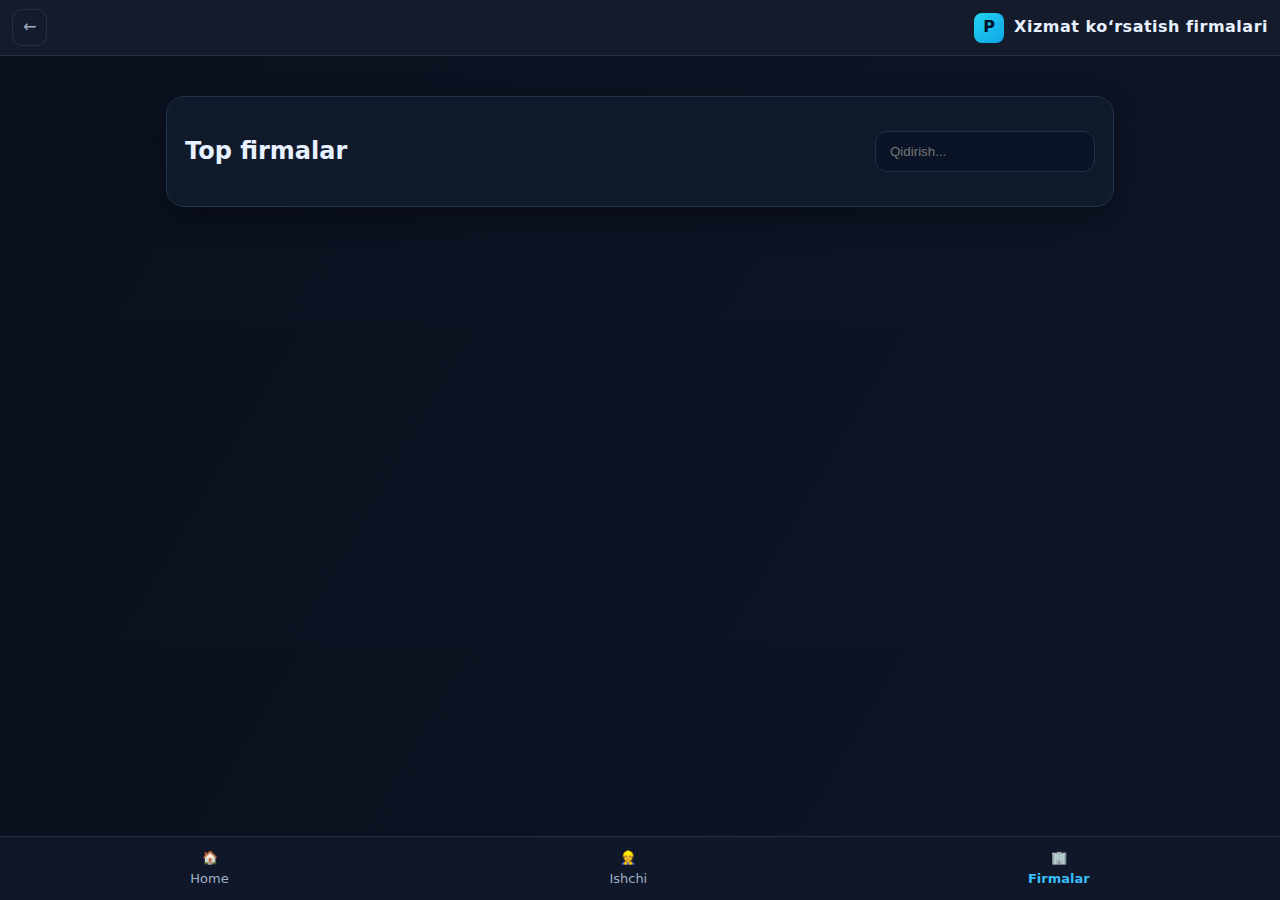
<file: firmalar.html>
<!doctype html>
<html lang="uz">
<head>
  <meta charset="utf-8" />
  <meta name="viewport" content="width=device-width,initial-scale=1" />
  <title>PROSTAFF — Firmalar</title>
  <link rel="stylesheet" href="style.css" />
</head>
<body class="app">
  <header class="appbar">
    <a class="back" href="index.html">←</a>
    <div class="brand"><span class="logo">P</span><span class="title">Xizmat ko‘rsatish firmalari</span></div>
  </header>

  <main class="container">
    <section class="card">
      <div class="row between center">
        <h2>Top firmalar</h2>
        <input class="search" id="search" placeholder="Qidirish..." />
      </div>

      <div class="list" id="firm-list">
        <!-- JS orqali to‘ldiriladi -->
      </div>
    </section>
  </main>

  <footer class="navbar">
    <a class="nav-item" href="index.html">🏠 <span>Home</span></a>
    <a class="nav-item" href="bugun.html">👷 <span>Ishchi</span></a>
    <a class="nav-item active" href="firmalar.html">🏢 <span>Firmalar</span></a>
  </footer>

  <script src="app.js"></script>
</body>
  </html>
</file>
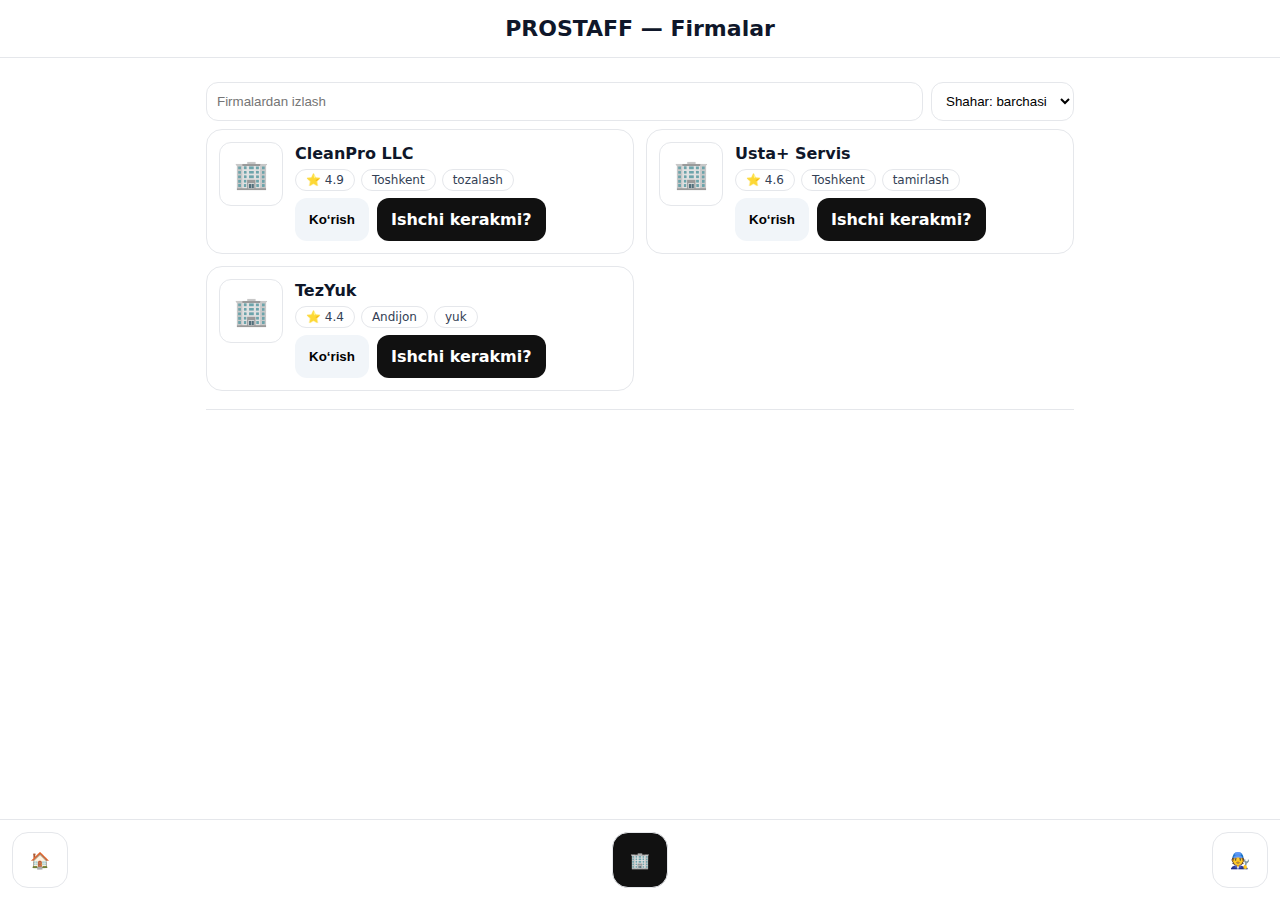
<file: firms.html>
<!DOCTYPE html>
<html lang="uz">
<head>
<meta charset="utf-8" />
<meta name="viewport" content="width=device-width, initial-scale=1, viewport-fit=cover" />
<title>PROSTAFF — Firmalar</title>
<meta name="theme-color" content="#f59e0b" />
<link rel="manifest" href="manifest.json" />
<style>
  :root{--ink:#0f172a;--muted:#475569;--bg:#fff;--panel:#f9fafb;--ok:#16a34a;--warn:#f59e0b}
  *{box-sizing:border-box} html,body{margin:0;font-family:Inter,system-ui,Segoe UI,Roboto,Arial}
  body{background:#fff;color:var(--ink)}
  header{position:sticky;top:0;background:#fff;border-bottom:1px solid #e5e7eb;z-index:10}
  .title{padding:16px;text-align:center;font-weight:900;font-size:22px}
  .wrap{max-width:900px;margin:0 auto;padding:16px 16px 120px}
  .search{display:flex;gap:8px;margin:8px 0}
  .sbox{flex:1;background:#fff;border:1px solid #e5e7eb;border-radius:12px;padding:10px}
  .filter select{padding:10px;border:1px solid #e5e7eb;border-radius:12px;background:#fff}
  .grid{display:grid;grid-template-columns:1fr;gap:12px}
  @media(min-width:700px){.grid{grid-template-columns:1fr 1fr}}
  .item{background:#fff;border:1px solid #e5e7eb;border-radius:16px;padding:12px;display:flex;gap:12px}
  .avatar{width:64px;height:64px;border-radius:12px;border:1px solid #e5e7eb;display:grid;place-items:center;font-size:28px}
  .meta{flex:1}.meta h4{margin:2px 0 6px}
  .badge{font-size:12px;border:1px solid #e5e7eb;border-radius:999px;padding:3px 10px;margin-right:6px;background:#fff;color:#334155}
  .actions{display:flex;gap:8px;flex-wrap:wrap;margin-top:10px}
  .btn{border:none;border-radius:12px;padding:12px 14px;font-weight:800;cursor:pointer}
  .primary{background:#111;color:#fff}.ghost{background:#f1f5f9}
  .gallery{display:flex;gap:8px;overflow:auto;margin:10px 0}
  .gallery img{height:120px;border:1px solid #e5e7eb;border-radius:12px}
  .chipgrid{display:grid;grid-template-columns:1fr 1fr;gap:10px}
  .chipbtn{border:1px solid #e5e7eb;background:#fff;border-radius:14px;padding:12px;font-weight:800;cursor:pointer}
  .card{background:#fefce8;border:1px solid #fde68a;border-radius:12px;padding:12px;margin:12px 0}
  .field{display:flex;flex-direction:column;gap:6px;margin:8px 0}
  .label{font-size:13px;font-weight:700}
  .help{font-size:12px;color:#475569}
  nav{position:fixed;left:0;right:0;bottom:0;background:#fff;border-top:1px solid #e5e7eb;padding:12px}
  .nav{display:flex;justify-content:space-between}
  .nav a{display:grid;place-items:center;width:56px;height:56px;border:1px solid #e5e7eb;border-radius:16px;text-decoration:none}
</style>
</head>
<body>
<header><div class="title">PROSTAFF — Firmalar</div></header>
<main class="wrap">

  <div class="search">
    <input id="q" class="sbox" placeholder="Firmalardan izlash">
    <div class="filter"><select id="city"><option value="">Shahar: barchasi</option><option>Toshkent</option><option>Samarqand</option><option>Buxoro</option><option>Andijon</option><option>Namangan</option></select></div>
  </div>

  <section id="list" class="grid"></section>

  <hr style="margin:18px 0;border:0;border-top:1px solid #e5e7eb">
  <section id="detail" style="display:none">
    <h3 id="d_name">Firma</h3>
    <div id="d_meta"></div>
    <div id="d_gallery" class="gallery"></div>
    <div id="d_desc" class="card"></div>
    <h4>Xizmatlar</h4>
    <div id="d_services" class="chipgrid"></div>

    <h3 style="margin-top:14px">Buyurtma — firma</h3>
    <div id="fErr" class="card" style="display:none;color:#b00000;border-color:#fecaca;background:#fff">Xato</div>
    <div class="field"><div class="label">Xizmat turi</div><select id="fo_svc"></select></div>
    <div style="display:flex;gap:8px;flex-wrap:wrap"><input id="fo_date" type="date"><input id="fo_time" type="time"></div>
    <div style="display:flex;gap:8px;flex-wrap:wrap;margin-top:8px"><select id="fo_city"><option>Toshkent</option><option>Samarqand</option><option>Buxoro</option><option>Andijon</option><option>Namangan</option></select><input id="fo_addr" placeholder="Manzil (aniq joy)" style="flex:1"><button class="btn ghost" id="fo_gps">GPS</button></div>
    <div class="help" id="fo_gpsHint">GPS: –</div>
    <div class="card">
      <b>Objekt rasmlari (ixtiyoriy)</b>
      <input id="fo_imgs" type="file" accept="image/*" multiple style="margin-top:8px">
      <div id="fo_prev" class="gallery"></div>
    </div>
    <textarea id="fo_note" rows="3" placeholder="Talablar, brigada soni, material bor/yo‘q ..." style="width:100%;padding:12px;border-radius:12px;border:1px solid #e5e7eb"></textarea>
    <div class="actions"><button class="btn primary" id="fo_send">Buyurtmani yuborish</button></div>
  </section>
</main>

<nav>
  <div class="nav">
    <a href="./index.html" title="Bosh sahifa">🏠</a>
    <a href="./firms.html" title="Firmalar" style="background:#111;color:#fff">🏢</a>
    <a href="./workers.html" title="Ishchilar">🧑‍🔧</a>
  </div>
</nav>

<script>
const $=s=>document.querySelector(s); const $$=s=>document.querySelectorAll(s);
const tagSvc=v=>({yuvish:'Yuvish',remont_clean:'Remontdan keyingi tozalash',general_clean:'General tozalash',window:'Oyna yuvish',carpet:'Gilam yuvish',laundry:'Kiyim yuvish',yuk:'Yuk tashish',boshqa:'Boshqa'})[v]||v;
function makeThumb(text,color='#f1f5f9'){const c=document.createElement('canvas');c.width=320;c.height=200;const x=c.getContext('2d');x.fillStyle=color;x.fillRect(0,0,320,200);x.fillStyle='#111';x.font='bold 16px Inter,Arial';x.fillText(text,16,30);return c.toDataURL('image/png');}
const FIRMS=[
  {id:'f1',name:'CleanPro LLC',cat:'tozalash',rating:4.9,city:'Toshkent',desc:'Professional tozalash kompaniyasi. Kafolat va shartnoma bilan ishlaymiz.',services:['general_clean','window','carpet','yuvish']},
  {id:'f2',name:'Usta+ Servis',cat:'tamirlash',rating:4.6,city:'Toshkent',desc:'Ta’mirlash brigadasi: suvoq-bo‘yoq, gipsokarton, santexnika va elektrik.',services:['remont_clean','yuk','boshqa']},
  {id:'f3',name:'TezYuk',cat:'yuk',rating:4.4,city:'Andijon',desc:'2–3 kishi bilan yuk tashish. Gazel/portyer mavjud.',services:['yuk']}
];
FIRMS.forEach(f=>f.images=[makeThumb(f.name+' 1'),makeThumb(f.name+' 2','#e5e7eb'),makeThumb(f.name+' 3','#f3f4f6')]);

let GPS=null, uploads=[];
function firmCard(f){return `<article class="item" data-id="${f.id}"><div class="avatar">🏢</div><div class="meta"><h4>${f.name}</h4><div><span class="badge">⭐ ${f.rating}</span><span class="badge">${f.city}</span><span class="badge">${f.cat}</span></div><div class="actions"><button class="btn ghost" onclick="openDetail('${f.id}')">Ko‘rish</button><a class="btn primary" href="./workers.html?pref=${f.services[0]||'yuvish'}" style="text-decoration:none">Ishchi kerakmi?</a></div></div></article>`}

function renderList(){
  const q=$('#q').value.toLowerCase(), city=$('#city').value;
  const list=FIRMS.filter(f=>(!city||f.city===city)&&(!q||f.name.toLowerCase().includes(q)||f.city.toLowerCase().includes(q)));
  $('#list').innerHTML=list.map(firmCard).join('')||'<div class="help">Hech narsa topilmadi.</div>';
}
$('#q').oninput=renderList; $('#city').onchange=renderList; renderList();

function openDetail(id){
  const f=FIRMS.find(x=>x.id===id); if(!f)return;
  $('#detail').style.display='block'; $('#d_name').textContent=f.name;
  $('#d_meta').innerHTML=`<span class="badge">⭐ ${f.rating}</span><span class="badge">${f.city}</span><span class="badge">${f.cat}</span>`;
  const g=$('#d_gallery'); g.innerHTML=''; f.images.forEach(src=>{const im=new Image();im.src=src;g.appendChild(im)});
  $('#d_desc').textContent=f.desc||'';
  const s=$('#d_services'); s.innerHTML=''; f.services.forEach(v=>{const b=document.createElement('button');b.className='chipbtn';b.textContent=tagSvc(v); b.onclick=()=>{ $('#fo_svc').value=v; window.scrollTo({top:document.body.scrollHeight,behavior:'smooth'})}; s.appendChild(b) });
  const sel=$('#fo_svc'); sel.innerHTML=''; f.services.forEach(v=>{const o=document.createElement('option');o.value=v;o.textContent=tagSvc(v); sel.appendChild(o) });
  $('#fo_send').onclick=()=>sendFirmOrder(f);
}

$('#fo_imgs').addEventListener('change',e=>{
  uploads.length=0; const box=$('#fo_prev'); box.innerHTML='';
  const files=[...e.target.files].slice(0,8); const LIM=5*1024*1024;
  files.forEach(f=>{ if(f.size>LIM)return; const r=new FileReader(); r.onload=ev=>{uploads.push(ev.target.result); const im=new Image(); im.src=ev.target.result; im.height=100; box.appendChild(im)}; r.readAsDataURL(f) });
});

$('#fo_gps').onclick=()=>{
  if(!navigator.geolocation){$('#fo_gpsHint').textContent='GPS: qurilma qo‘llamaydi';return}
  navigator.geolocation.getCurrentPosition(p=>{GPS={lat:p.coords.latitude,lng:p.coords.longitude}; $('#fo_gpsHint').innerHTML=`GPS: ${GPS.lat.toFixed(5)}, ${GPS.lng.toFixed(5)} · <a target="_blank" href="https://maps.google.com/?q=${GPS.lat},${GPS.lng}">Xaritada</a>`;},_=>$('#fo_gpsHint').textContent='GPS: ruxsat berilmadi');
};

function sendFirmOrder(f){
  const need=[]; if(!$('#fo_svc').value)need.push('Xizmat turi'); if(!$('#fo_date').value)need.push('Sana'); if(!$('#fo_time').value)need.push('Vaqt'); if(!$('#fo_city').value)need.push('Shahar'); if(!$('#fo_addr').value.trim())need.push('Manzil');
  if(need.length){const b=$('#fErr'); b.style.display='block'; b.textContent='Majburiy: '+need.join(', '); return}
  $('#fErr').style.display='none';
  const o={id:'o_'+Date.now(),type:'firm',firmId:f.id,firmName:f.name,service:$('#fo_svc').value,city:$('#fo_city').value,addr:$('#fo_addr').value,date:$('#fo_date').value,time:$('#fo_time').value,note:$('#fo_note').value,gps:GPS,images:uploads,status:'pending',accepts:[]};
  const all=JSON.parse(localStorage.getItem('ps_orders')||'[]'); all.unshift(o); localStorage.setItem('ps_orders',JSON.stringify(all));
  alert('✅ Buyurtma yuborildi. Tushgan takliflarni “Kunlik ishchilar” sahifasida ko‘rishingiz mumkin (ishchi turiga qarab).');
}

if('serviceWorker' in navigator){ navigator.serviceWorker.register('service-worker.js'); }
</script>
</body>
</html>
</file>
<file: style.css>
:root{
  --bg:#0b1220;
  --card:#111a2b;
  --muted:#9fb0c7;
  --text:#e8f1ff;
  --primary:#0ea5e9;
  --primary-2:#38bdf8;
  --accent:#22c55e;
  --danger:#ef4444;
  --outline:#20314b;
  --shadow: 0 10px 30px rgba(0,0,0,.35);
}

*{box-sizing:border-box}
html,body{margin:0;padding:0}
body.app{background:linear-gradient(120deg,#09101d 0%,#0e1526 100%);color:var(--text);font:16px/1.4 system-ui,-apple-system,Segoe UI,Roboto,Inter,Arial}
a{color:inherit;text-decoration:none}

.container{max-width:980px;margin:80px auto 100px;padding:16px}
.card{background:var(--card);border:1px solid var(--outline);border-radius:18px;padding:18px;box-shadow:var(--shadow)}
.hero h1{margin:0 0 8px;font-size:28px}
.muted{color:var(--muted)}
.row{display:flex;gap:12px;align-items:center}
.row.between{justify-content:space-between}
.center{align-items:center}
.gap{gap:12px}
.space > *{margin-bottom:14px}
.grid-2{display:grid;grid-template-columns:1fr 1fr;gap:14px}
@media (max-width:680px){.grid-2{grid-template-columns:1fr}}

.appbar{position:fixed;top:0;left:0;right:0;height:56px;background:#141c2c;border-bottom:1px solid var(--outline);display:flex;align-items:center;justify-content:space-between;padding:0 12px;z-index:10}
.brand{display:flex;align-items:center;gap:10px}
.logo{display:inline-grid;place-items:center;width:30px;height:30px;border-radius:8px;background:linear-gradient(135deg,#22d3ee, #0ea5e9);color:#001225;font-weight:700}
.title{font-weight:700;letter-spacing:.5px}
.back{color:#9fb0c7;padding:6px 10px;border:1px solid var(--outline);border-radius:10px;margin-right:10px}
.top-actions .chip{margin-left:8px}
.chip{padding:6px 10px;border-radius:999px;border:1px solid var(--outline);color:var(--muted)}
.chip.ghost{background:transparent}
.chip.active{background:var(--primary);border-color:transparent;color:#001225}
.chip.danger{background:transparent;border-color:#3a2230;color:#ffb4c0}

.btn{display:inline-flex;align-items:center;justify-content:center;padding:12px 16px;border-radius:14px;border:1px solid var(--outline);background:#18233a;color:var(--text);font-weight:600;box-shadow:var(--shadow);transition:.2s}
.btn:hover{transform:translateY(-1px)}
.btn.primary{background:linear-gradient(135deg,var(--primary),var(--primary-2));border-color:transparent;color:#001225}
.btn.outline{background:transparent}
.btn.ghost{background:#0f1729}
.btn.block{width:100%}

.pill-group{display:flex;gap:10px;flex-wrap:wrap;margin-top:14px}
.pill{padding:8px 12px;background:#0f1729;border:1px solid var(--outline);border-radius:999px;color:var(--muted)}

.tile{display:flex;gap:12px;padding:16px;border:1px solid var(--outline);border-radius:16px;background:#0f1729}
.tile-emoji{font-size:26px}
.tile-body h3{margin:0 0 4px}

.navbar{position:fixed;left:0;right:0;bottom:0;height:64px;background:#0f1729;border-top:1px solid var(--outline);display:flex;justify-content:space-around;align-items:center;z-index:10}
.nav-item{display:flex;flex-direction:column;align-items:center;gap:2px;color:var(--muted);font-size:13px}
.nav-item.active{color:var(--primary-2);font-weight:700}

.field{display:flex;flex-direction:column;gap:8px}
.field input,.field select,.field textarea,.search{
  width:100%;padding:12px 14px;border-radius:12px;background:#0b1426;border:1px solid var(--outline);color:var(--text)}
.field textarea{resize:vertical}
.search{max-width:220px}

.stepper{display:flex;align-items:center;gap:8px}
.step{width:42px;height:42px;border-radius:12px;border:1px solid var(--outline);background:#0f1729;color:var(--text);font-size:20px}
.step:active{transform:scale(.98)}
.stepper input{width:80px;text-align:center}

.segmented{display:flex;background:#0f1729;border:1px solid var(--outline);border-radius:14px;padding:4px;margin-bottom:12px}
.seg{flex:1;text-align:center;padding:10px;border-radius:10px;color:var(--muted)}
.seg.active{background:linear-gradient(135deg,var(--primary),var(--primary-2));color:#001225;font-weight:700}

.preview{display:flex;gap:8px;flex-wrap:wrap}
.preview img{width:76px;height:76px;object-fit:cover;border-radius:10px;border:1px solid var(--outline)}

.toast{position:fixed;left:50%;bottom:78px;transform:translateX(-50%);background:#071221;color:#c6ffe2;border:1px solid #1f4d3a;border-radius:12px;padding:12px 16px;opacity:0;pointer-events:none;transition:.3s}
.toast.show{opacity:1;transform:translateX(-50%) translateY(-8px)}

.banner{padding:0}
.banner-frame{border-radius:18px;border:1px dashed #2f4d7a;background:#091221;overflow:hidden}
.ticker{display:flex;gap:40px;white-space:nowrap;animation:scroll 18s linear infinite;background:linear-gradient(90deg,#1d4ed8,#059669,#e11d48,#f59e0b,#1d4ed8);-webkit-background-clip:text;background-clip:text;color:transparent;font-weight:800;letter-spacing:.5px;padding:20px 0}
.ticker span{padding-left:40px}
@keyframes scroll{to{transform:translateX(-50%)}}
.banner-note{margin:10px 12px 16px;color:#90a3bf}

.list{display:grid;gap:10px}
.item{display:flex;gap:12px;align-items:center;padding:12px;border:1px solid var(--outline);border-radius:14px;background:#0f1729}
.item .av{width:42px;height:42px;border-radius:10px;background:linear-gradient(135deg,#34d399,#10b981)}
.item h4{margin:0}
.item small{color:var(--muted)}
</file>
